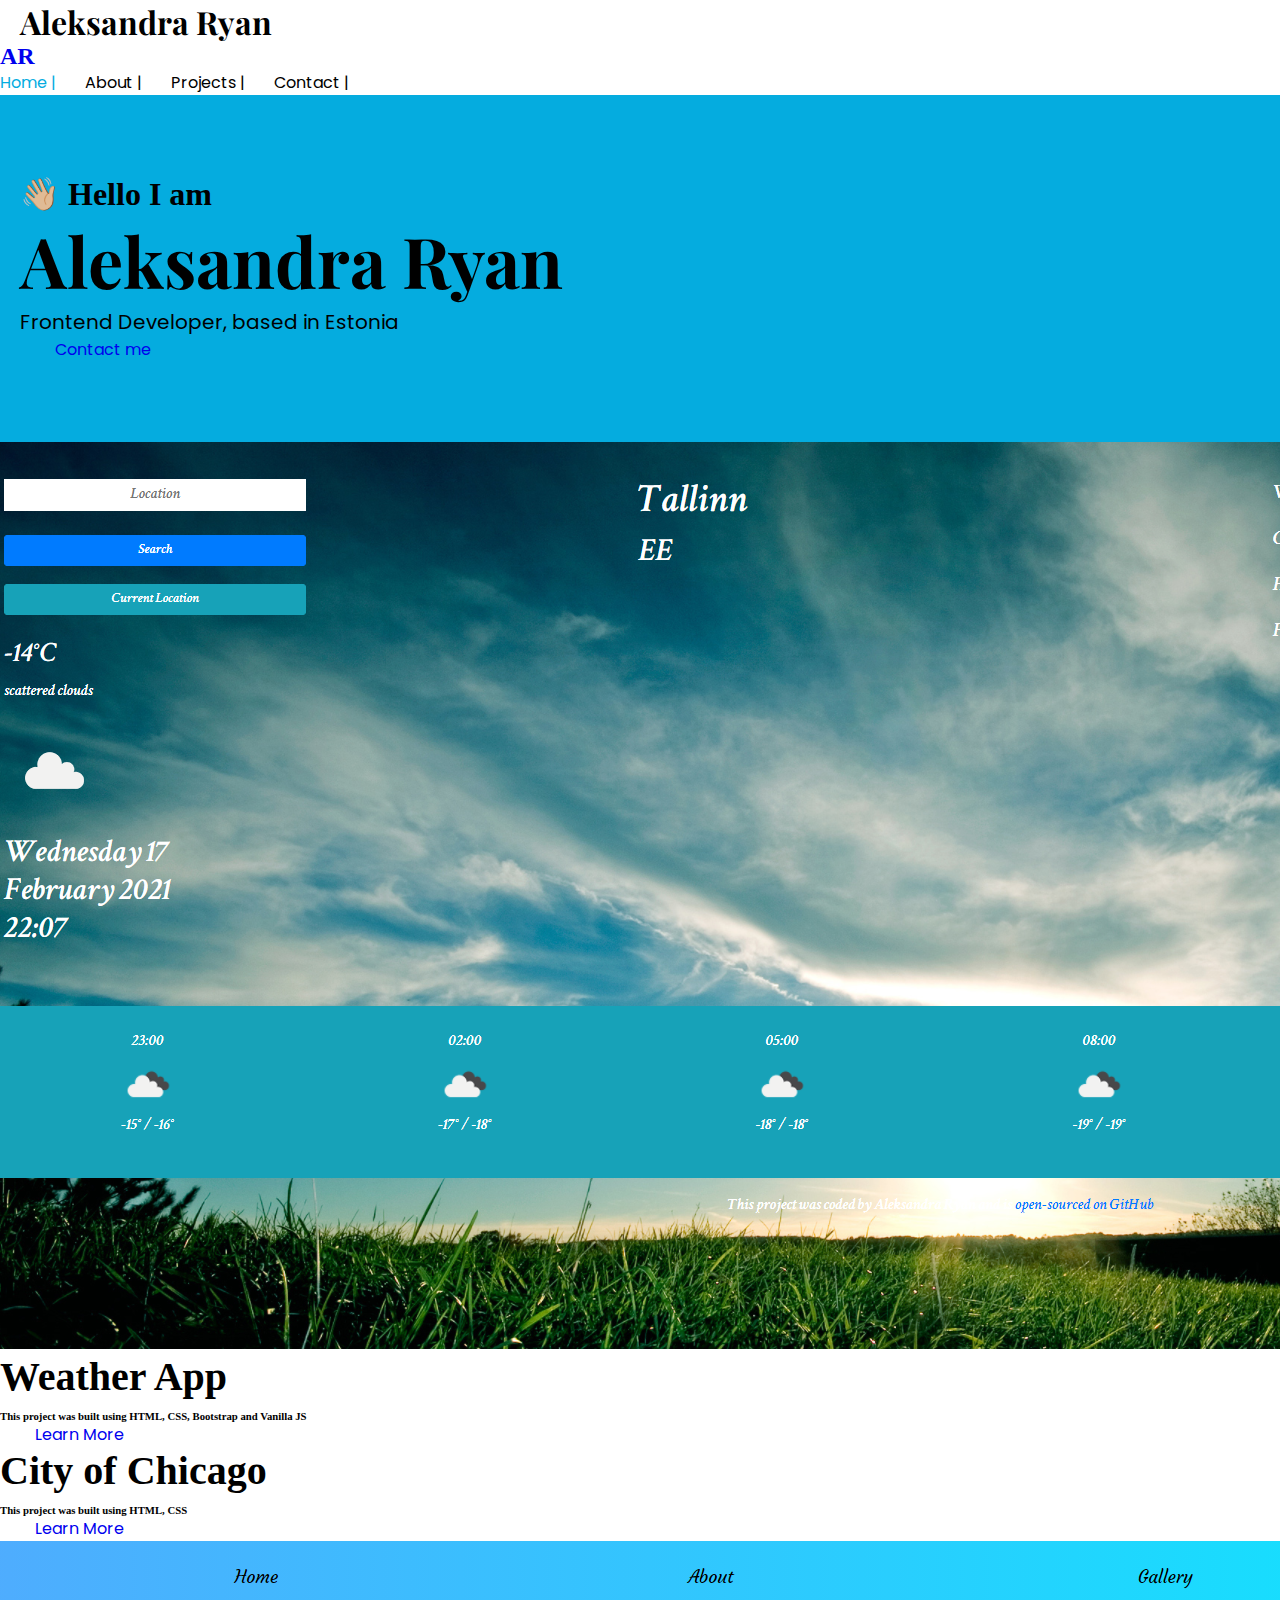
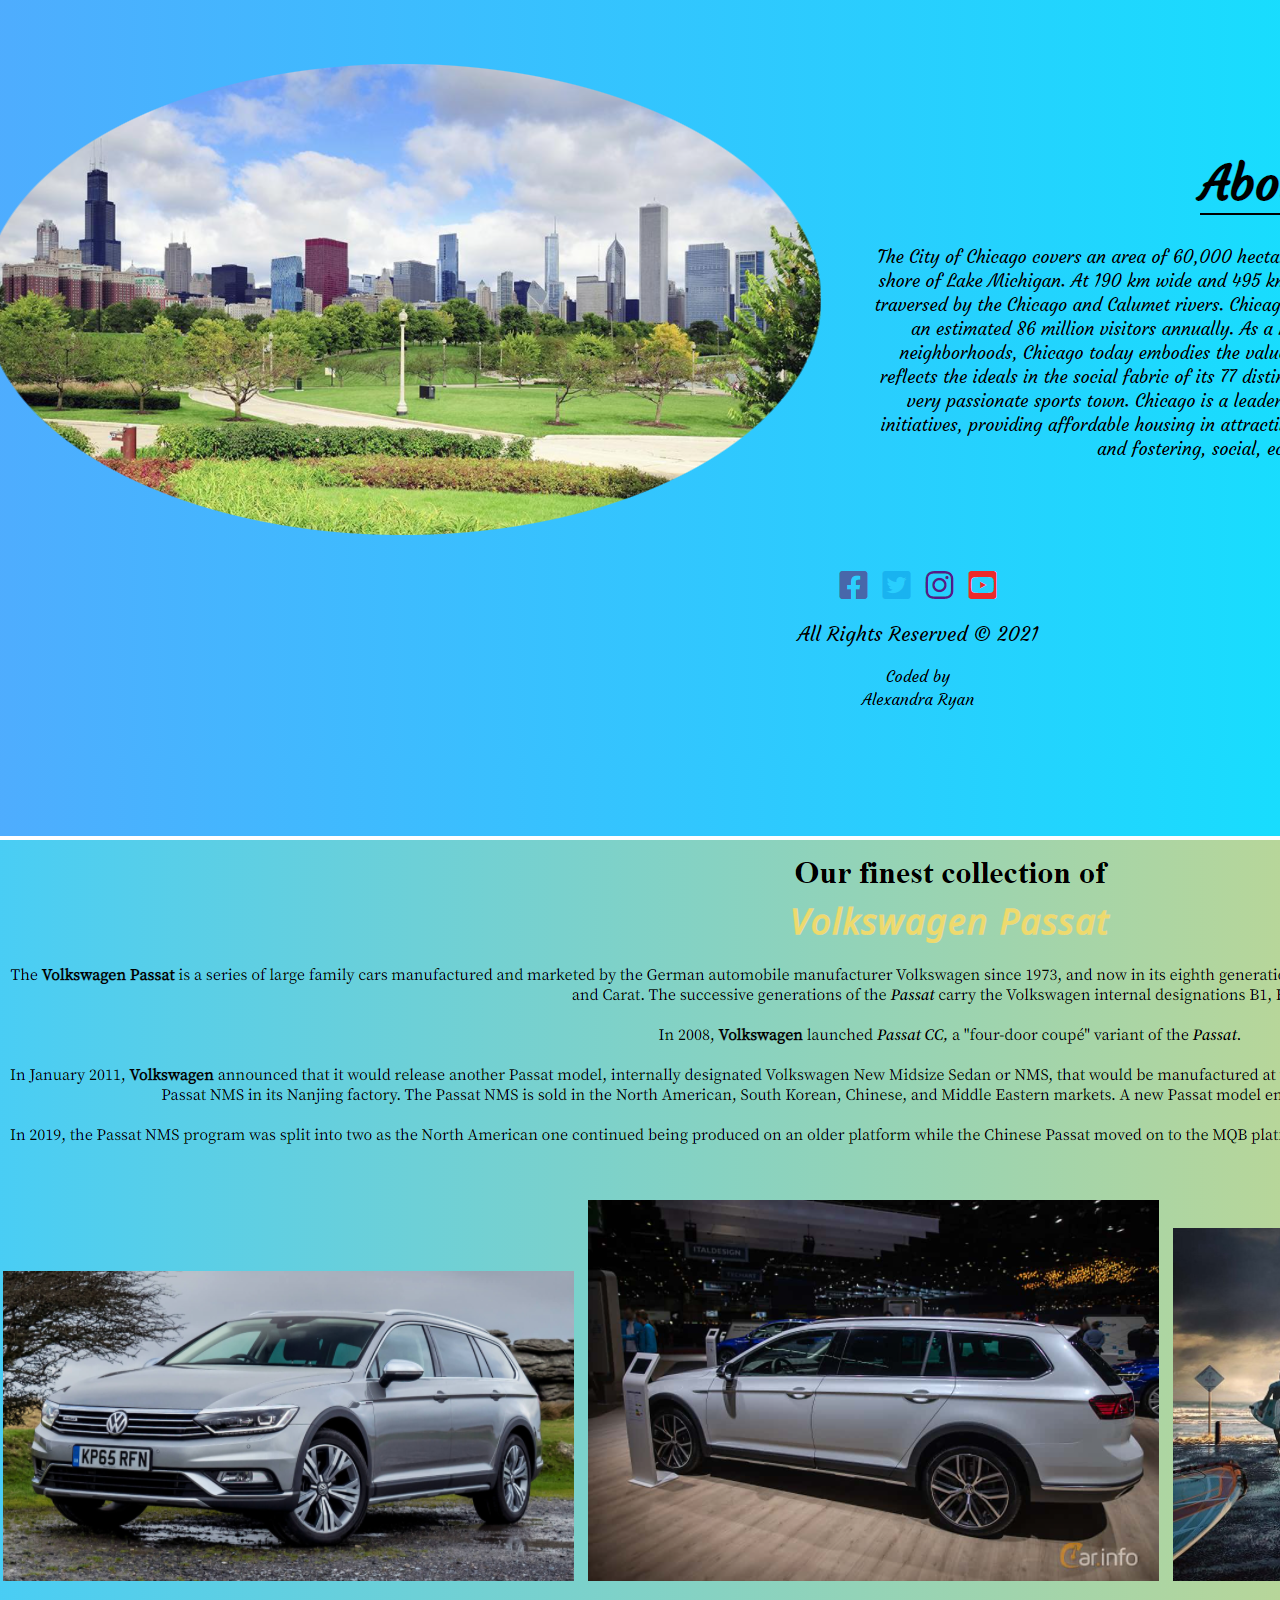
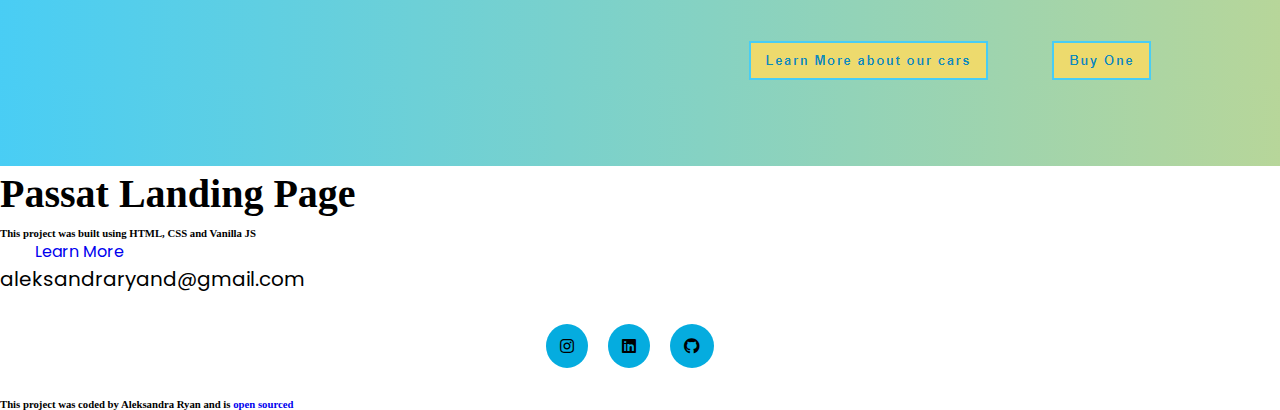
<file: index.html>
<!DOCTYPE html>
<html lang="en">
  <head>
    <meta charset="UTF-8" />
    <meta http-equiv="X-UA-Compatible" content="IE=edge" />
    <meta name="viewport" content="width=device-width, initial-scale=1.0" />
    <meta
      name="description"
      content="Aleksandra is trained frontend developer, based in Estonia, main focus is on HTML, CSS and Bootstrap projects"
    />
    <meta
      name="keywords"
      content="web development, coding, frontend developer, frontend development, junior developer"
    />
    <link
      href="https://cdn.jsdelivr.net/npm/bootstrap@5.0.0-beta2/dist/css/bootstrap.min.css"
      rel="stylesheet"
      integrity="sha384-BmbxuPwQa2lc/FVzBcNJ7UAyJxM6wuqIj61tLrc4wSX0szH/Ev+nYRRuWlolflfl"
      crossorigin="anonymous"
    />
    <link
      rel="stylesheet"
      href="https://cdnjs.cloudflare.com/ajax/libs/font-awesome/5.15.3/css/all.min.css"
    />

    <link rel="preconnect" href="https://fonts.gstatic.com" />
    <link
      href="https://fonts.googleapis.com/css2?family=Playfair+Display:wght@700&family=Poppins&display=swap"
      rel="stylesheet"
    />
    <script
      src="https://cdn.jsdelivr.net/npm/bootstrap@5.0.0-beta2/dist/js/bootstrap.bundle.min.js"
      integrity="sha384-b5kHyXgcpbZJO/tY9Ul7kGkf1S0CWuKcCD38l8YkeH8z8QjE0GmW1gYU5S9FOnJ0"
      crossorigin="anonymous"
    ></script>
    <link rel="stylesheet" href="/css/style.css" />
    <title>Frontend Developer | Aleksandra Ryan</title>
  </head>
  <body>
    <!-- Navigation -->
    <div class="container-fluid gx-0">
      <nav class="d-flex justify-content-between align-items-center py-4">
        <a href="/">
          <h1 class="logo d-none d-lg-block" title="Homepage">
            Aleksandra Ryan
          </h1>
          <h2 class="logo d-block d-lg-none text-dark">AR</h2>
        </a>
        <ul>
          <li class="active"><a href="/" title="Homepage">Home |</a></li>
          <li>
            <a href="/about.html" title="About Aleksandra Ryan">About |</a>
          </li>
          <li>
            <a href="/work.html" title="Aleksandra Ryan's Work">Projects |</a>
          </li>
          <li>
            <a href="/contact.html" title="Contact Aleksandra Ryan"
              >Contact |</a
            >
          </li>
        </ul>
      </nav>
    </div>
    <!-- Hero  -->
    <div class="hero container-fluid text-center">
      <h3>👋🏼 Hello I am</h3>
      <h1>Aleksandra Ryan</h1>
      <p>Frontend Developer, based in Estonia</p>
      <a
        href="/contact.html"
        target="_blank"
        class="btn btn-outline-dark contact-button"
        title="Contact me"
        >Contact me</a
      >
    </div>

    <!-- Content -->
    <div class="container-fluid content-container py-5 bg-dark">
      <div class="row d-flex justify-content-center align-items-center">
        <!-- Row 1 -->
        <div class="col-md-6">
          <a href="/work.html">
            <img
              src="/images/Weather-app.png"
              alt="Weather App preview"
              class="img-fluid mb-5"
            />
          </a>
        </div>
        <div class="col-md-6 text-center d-none d-md-block">
          <h2 class="text-white">Weather App</h2>
          <h6 class="text-muted">
            This project was built using HTML, CSS, Bootstrap and Vanilla JS
          </h6>
          <a
            href="/work.html"
            target="_blank"
            class="btn btn-outline-light content-button"
            >Learn More</a
          >
        </div>
        <!-- Row 2 -->
        <div class="col-md-6 text-center d-none d-md-block">
          <h2 class="text-white">City of Chicago</h2>
          <h6 class="text-muted">This project was built using HTML, CSS</h6>
          <a
            href="/work.html"
            target="_blank"
            class="btn btn-outline-light content-button"
            >Learn More</a
          >
        </div>
        <div class="col-md-6">
          <a href="/work.html">
            <img
              src="/images/city-of-chicago.png"
              class="img-fluid mb-5"
              alt="Chicago Website preview"
            />
          </a>
        </div>
        <!-- Row 3 -->
        <div class="col-md-6">
          <a href="/work.html">
            <img
              src="/images/passat-landing-page.png"
              class="img-fluid"
              alt="VW Passat preview"
            />
          </a>
        </div>
        <div class="col-md-6 text-center d-none d-md-block">
          <h2 class="text-white">Passat Landing Page</h2>
          <h6 class="text-muted">
            This project was built using HTML, CSS and Vanilla JS
          </h6>
          <a
            href="/work.html"
            target="_blank"
            class="btn btn-outline-light content-button"
            >Learn More</a
          >
        </div>
      </div>
    </div>

    <!-- Footer -->
    <div class="container-fluid text-center py-5">
      <footer>
        <p>
          <a
            href="mailto:aleksandraryand@gmail.com"
            title="Contact Aleksandra Ryan"
            >aleksandraryand@gmail.com</a
          >
        </p>
        <div class="social">
          <a
            href="https://www.instagram.com/aleksandra_ryan/"
            target="_blank"
            title="Instagram Profile"
          >
            <i class="fab fa-instagram"></i>
          </a>
          <a
            href="https://www.linkedin.com/in/aleksandra-ryan-31a5899a/"
            title="LinkedIn Profile"
            target="_blank"
          >
            <i class="fab fa-linkedin"></i>
          </a>
          <a
            href="https://github.com/AleksandraRyan"
            target="_blank"
            title="Github Profile"
          >
            <i class="fab fa-github"></i>
          </a>
        </div>
        <h6>
          This project was coded by Aleksandra Ryan and is
          <a
            href="https://github.com/AleksandraRyan/Personal-Portfolio"
            target="_blank"
            >open sourced</a
          >
        </h6>
      </footer>
    </div>
  </body>
</html>
</file>
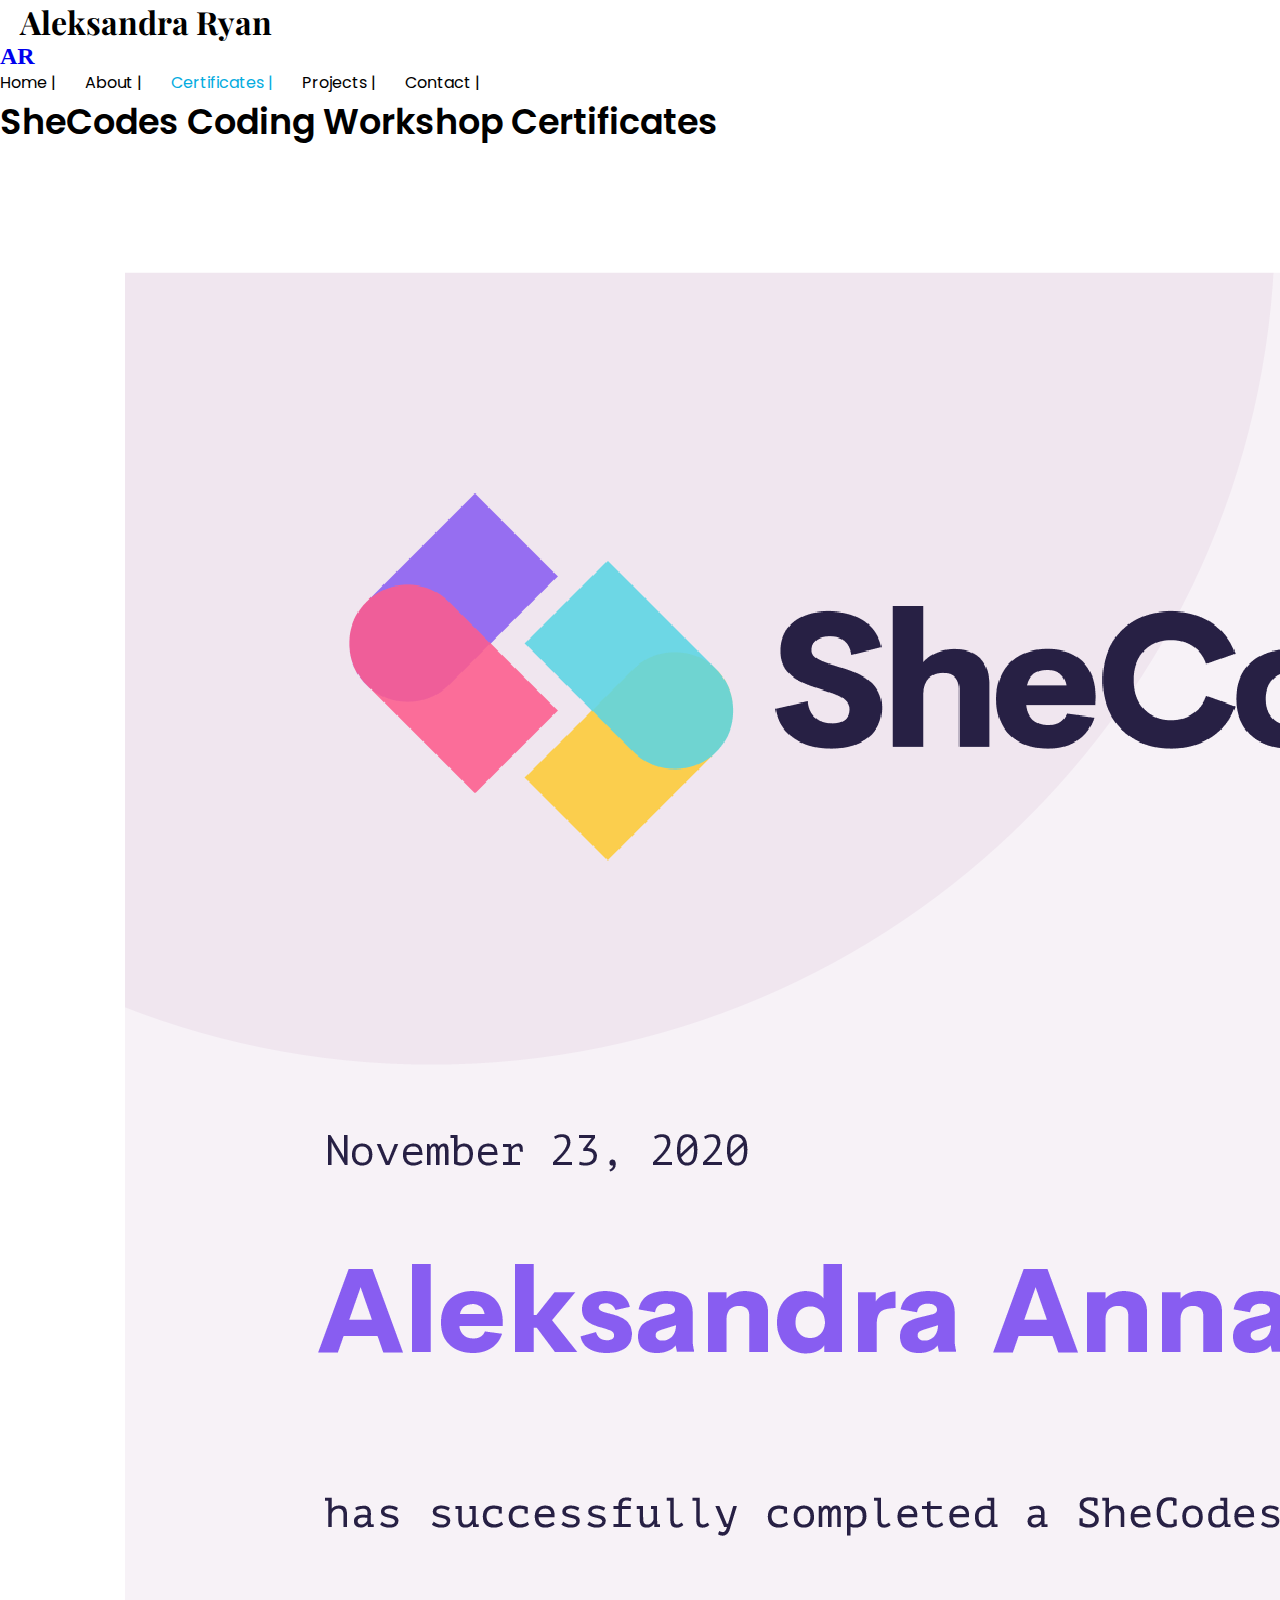
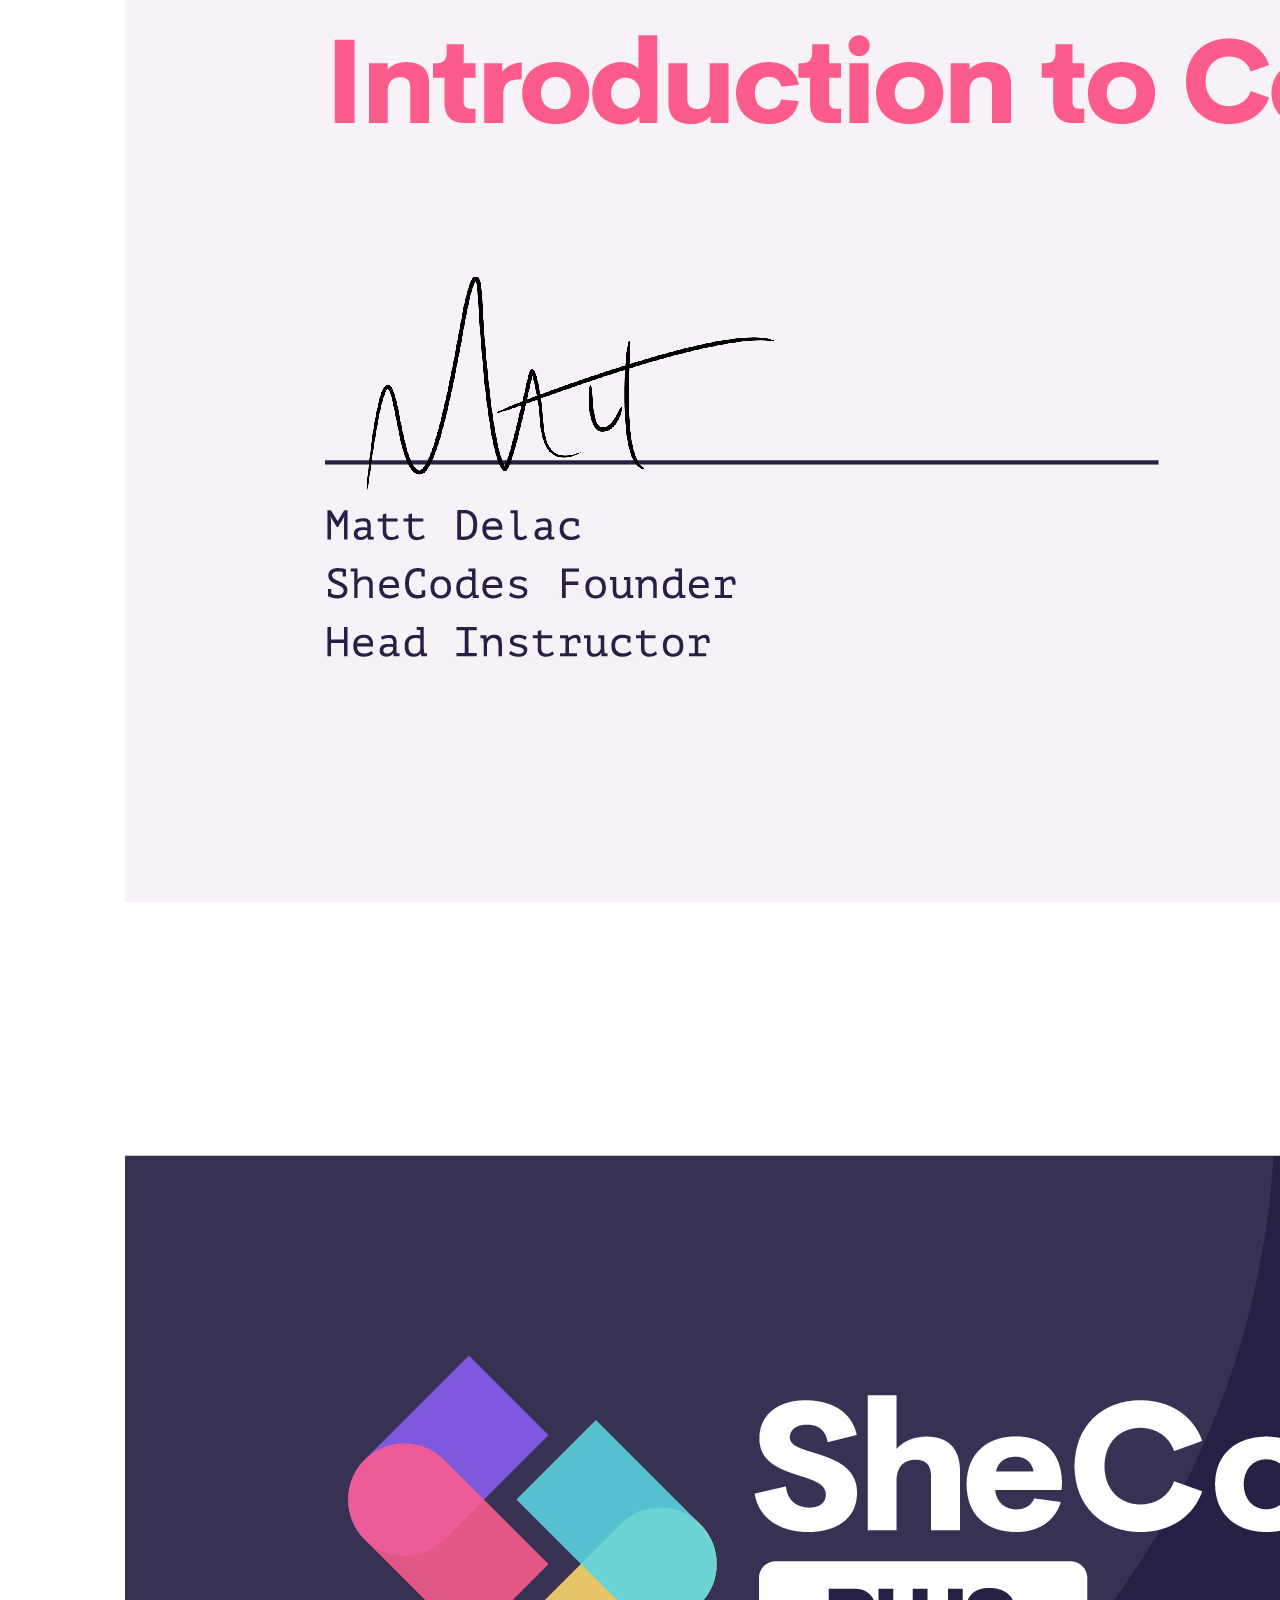
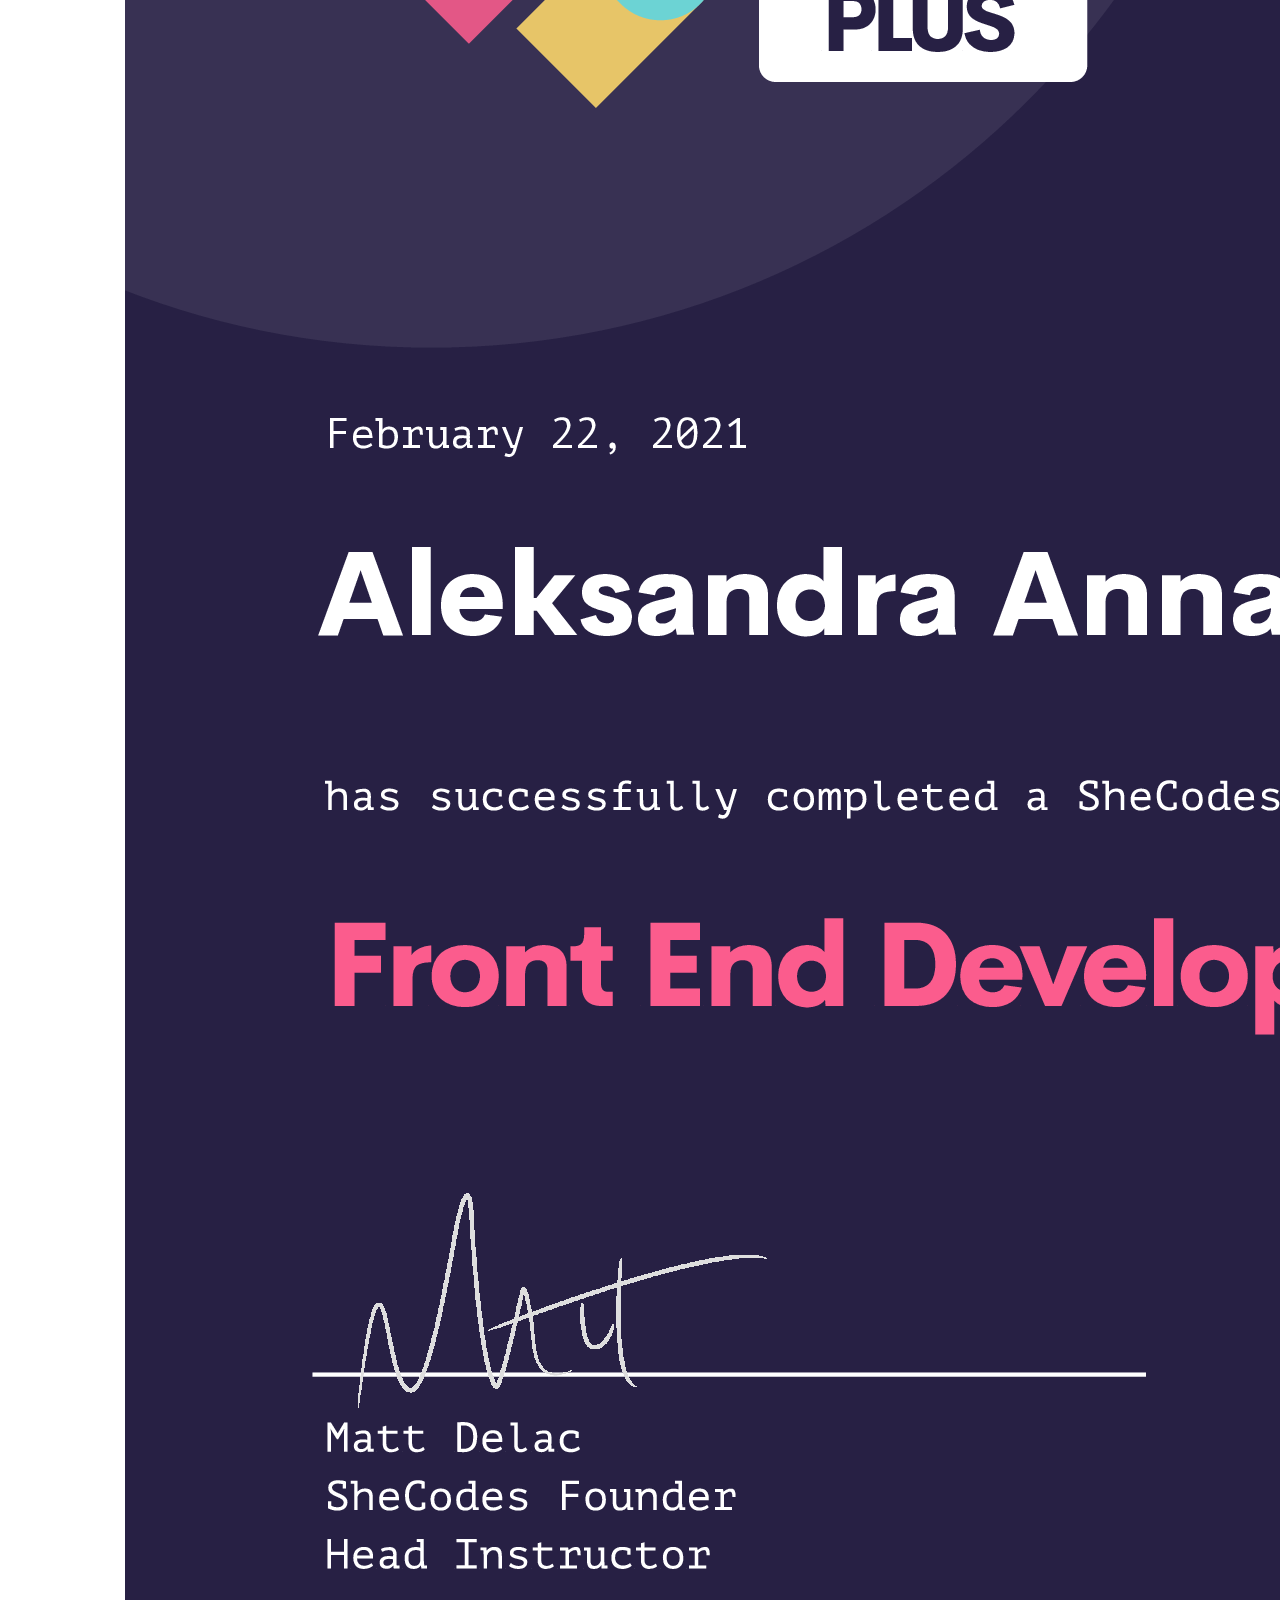
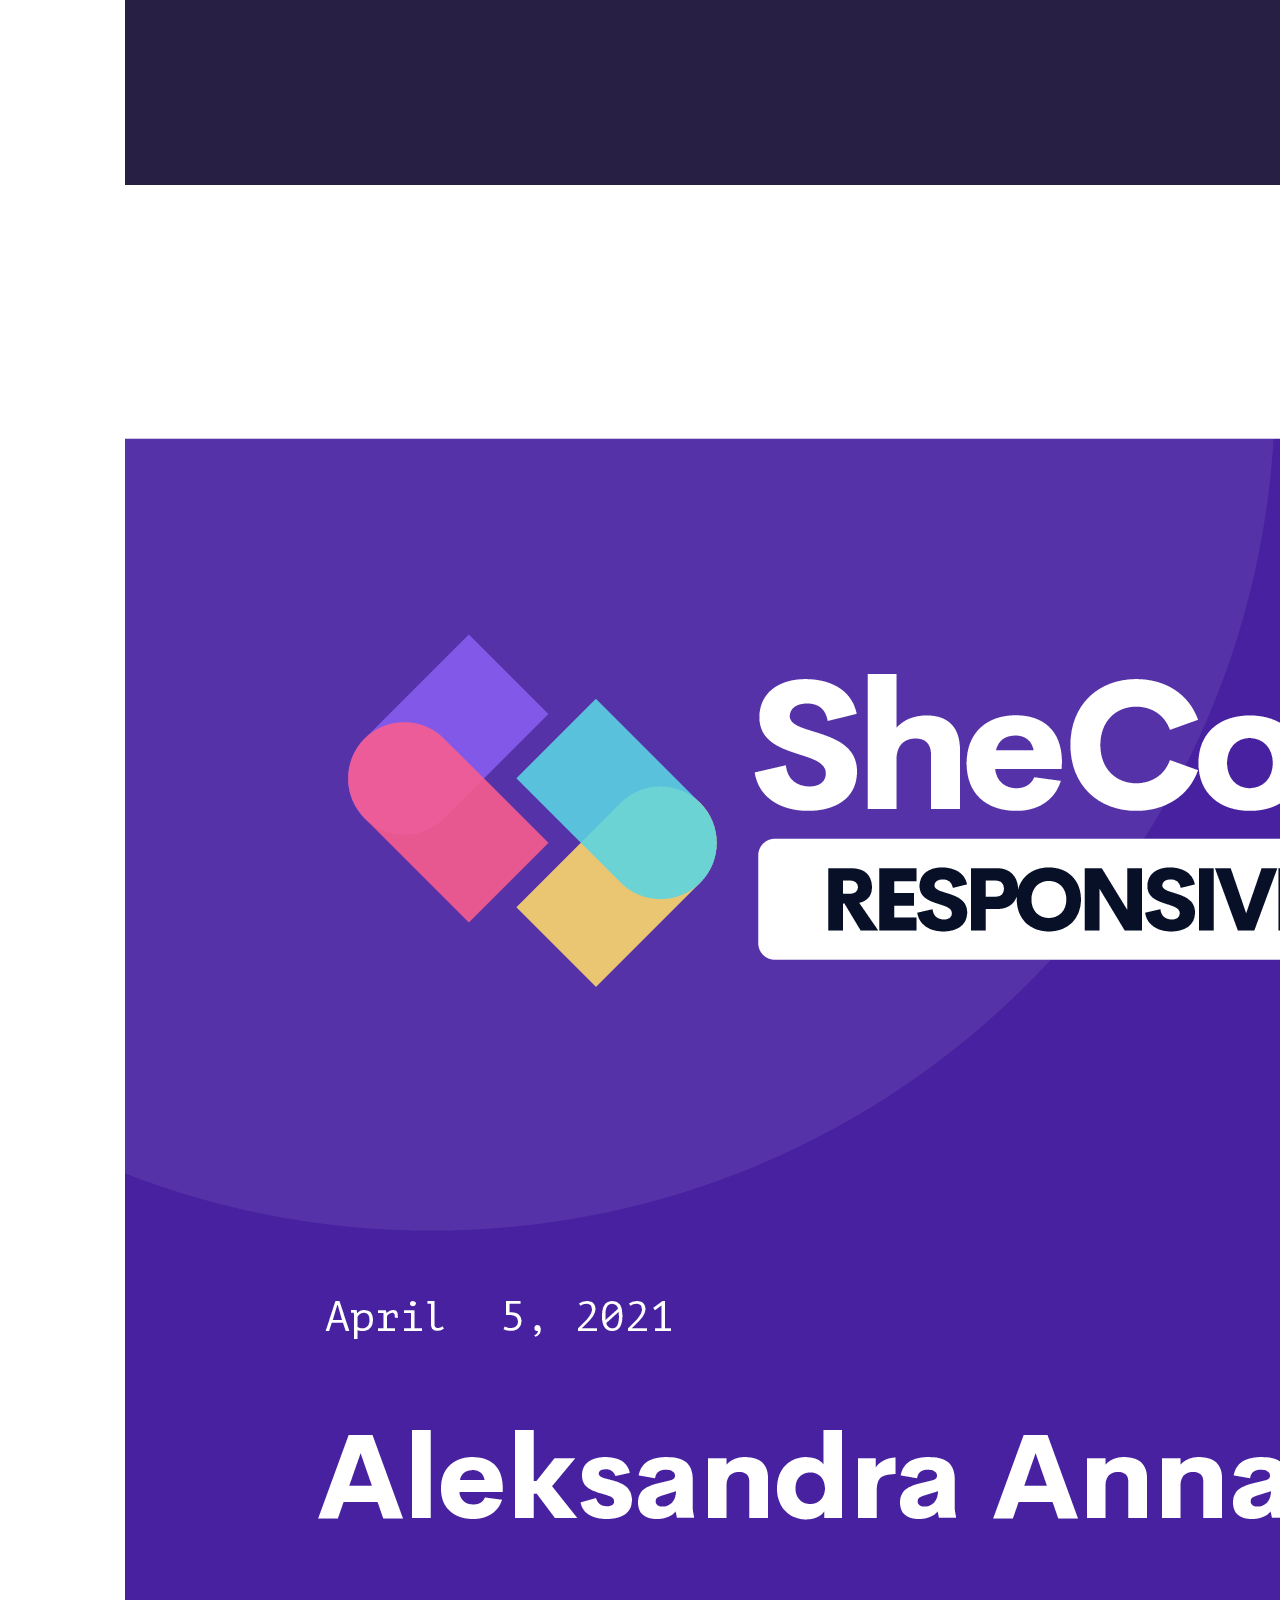
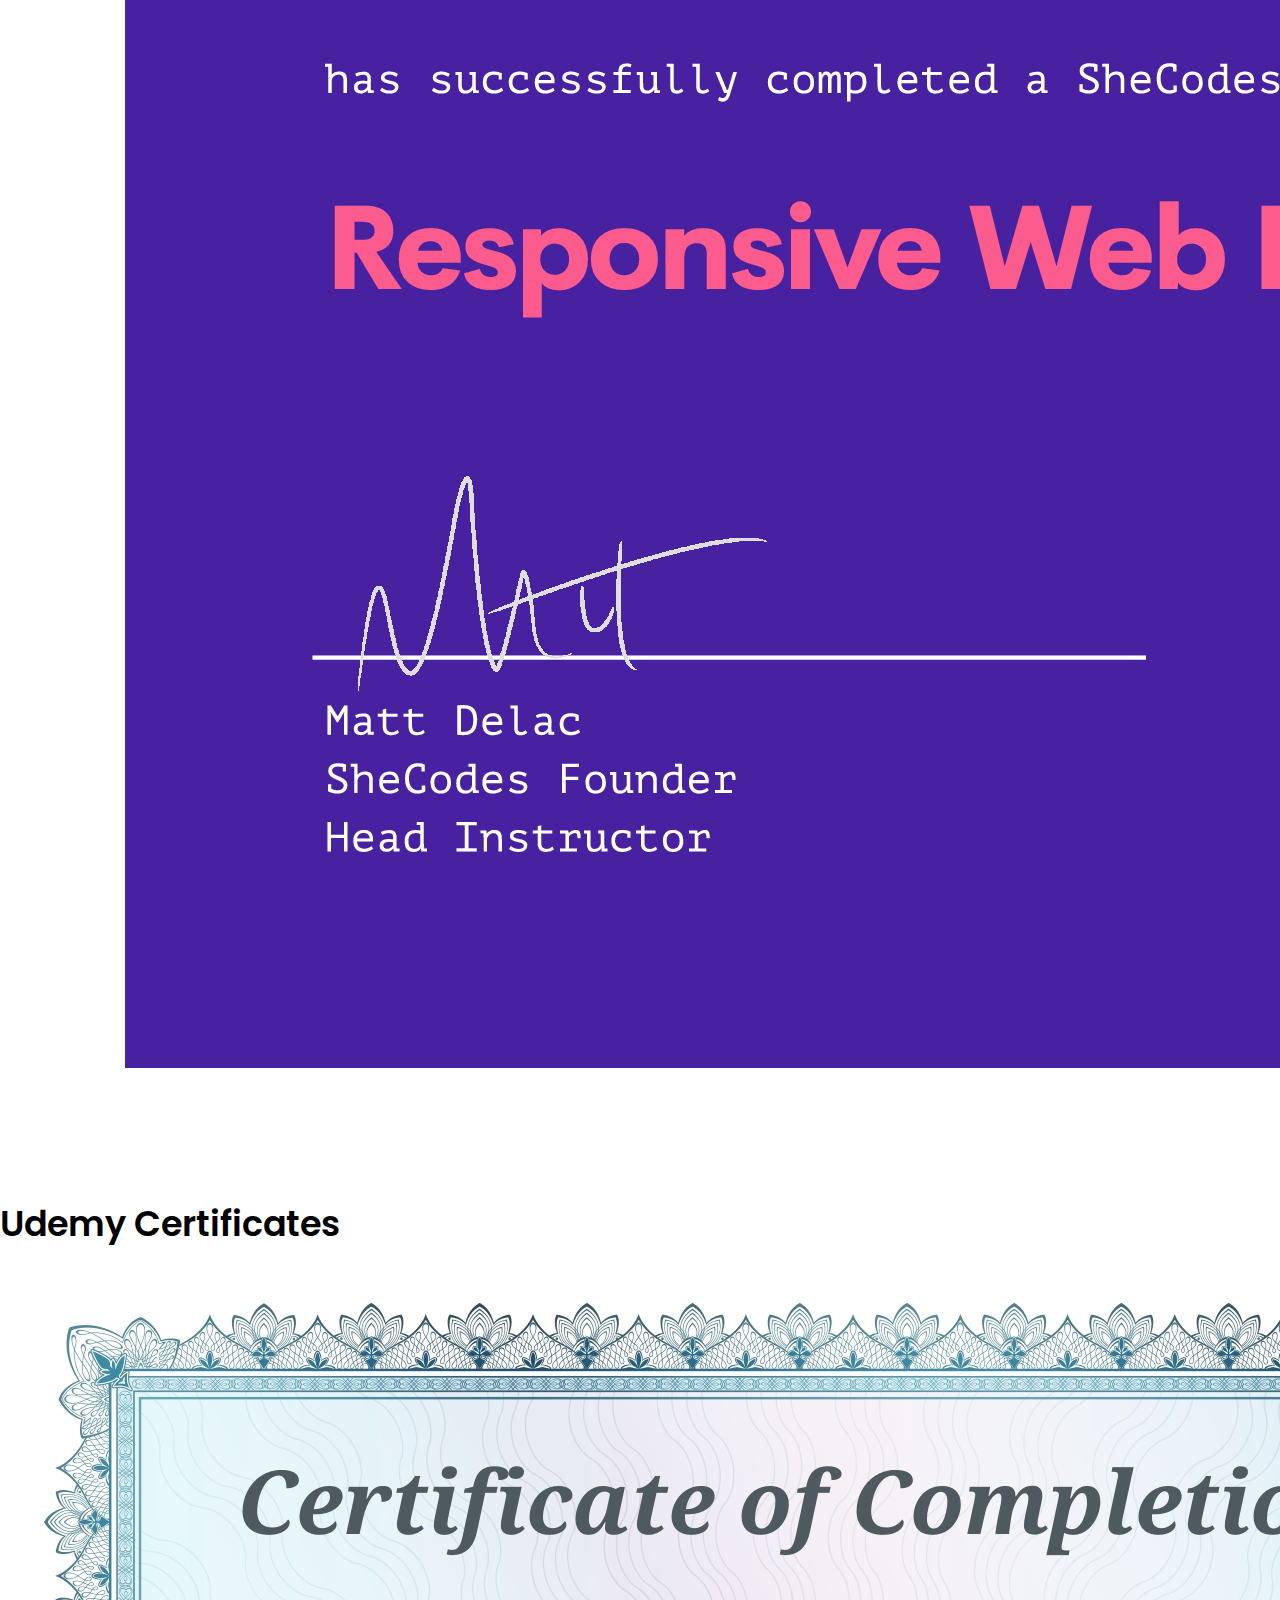
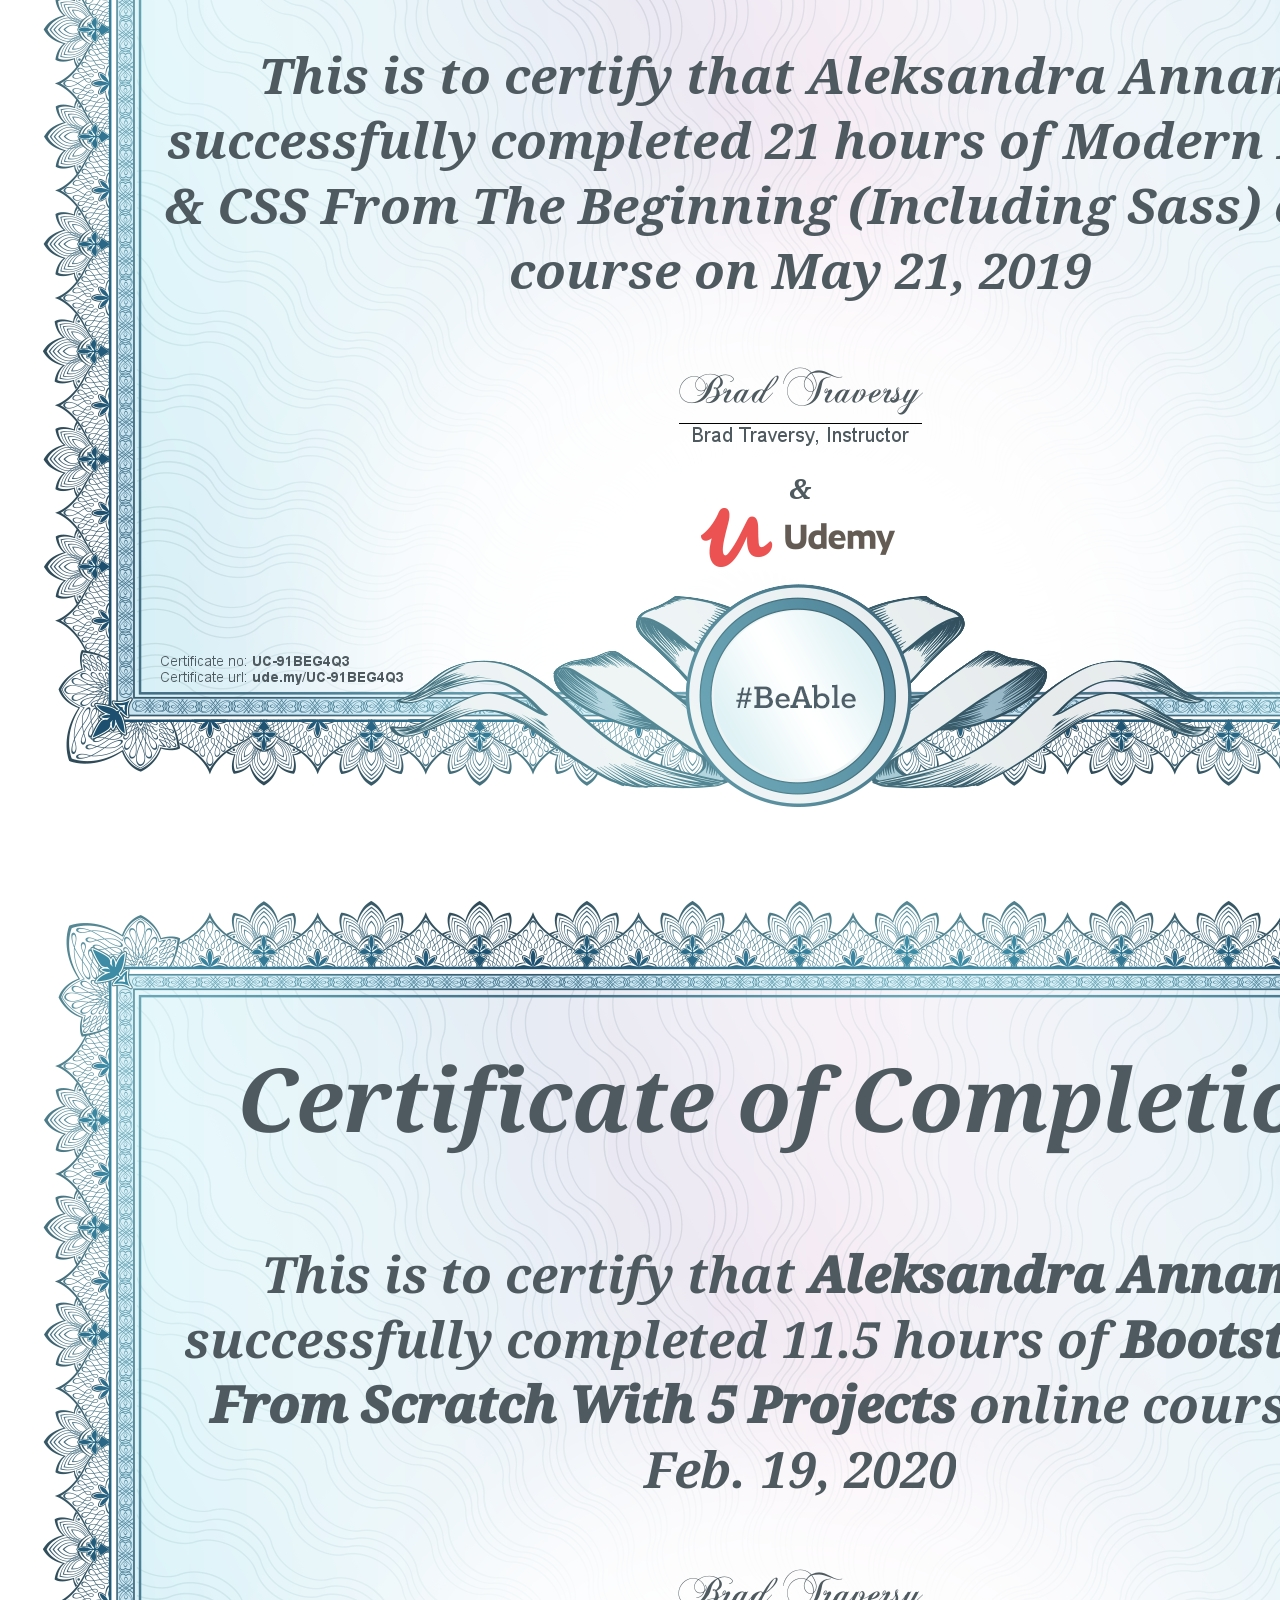
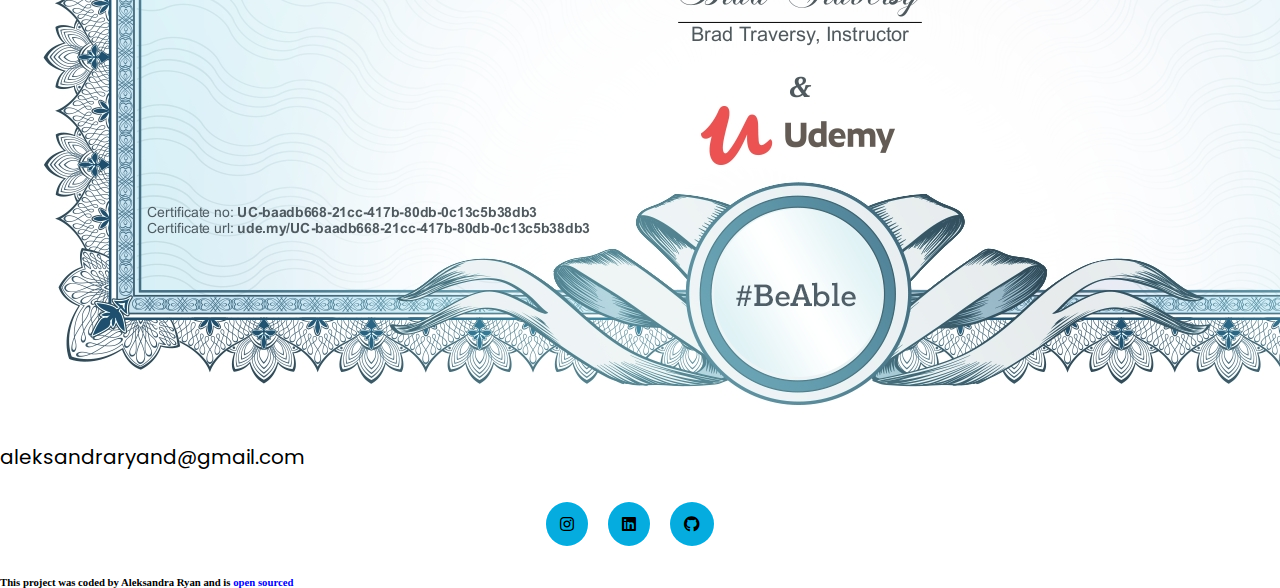
<file: certificates.html>
<!DOCTYPE html>
<html lang="en">
  <head>
    <meta charset="UTF-8" />
    <meta http-equiv="X-UA-Compatible" content="IE=edge" />
    <meta name="viewport" content="width=device-width, initial-scale=1.0" />
    <meta
      name="description"
      content="Aleksandra is trained frontend developer, based in Estonia, main focus is on HTML, CSS and Bootstrap projects"
    />
    <meta
      name="keywords"
      content="web development, coding, frontend developer, frontend development, junior developer"
    />
    <link
      href="https://cdn.jsdelivr.net/npm/bootstrap@5.0.0-beta2/dist/css/bootstrap.min.css"
      rel="stylesheet"
      integrity="sha384-BmbxuPwQa2lc/FVzBcNJ7UAyJxM6wuqIj61tLrc4wSX0szH/Ev+nYRRuWlolflfl"
      crossorigin="anonymous"
    />
    <link
      rel="stylesheet"
      href="https://cdnjs.cloudflare.com/ajax/libs/font-awesome/5.15.3/css/all.min.css"
    />

    <link rel="preconnect" href="https://fonts.gstatic.com" />
    <link
      href="https://fonts.googleapis.com/css2?family=Playfair+Display:wght@700&family=Poppins&display=swap"
      rel="stylesheet"
    />
    <script
      src="https://cdn.jsdelivr.net/npm/bootstrap@5.0.0-beta2/dist/js/bootstrap.bundle.min.js"
      integrity="sha384-b5kHyXgcpbZJO/tY9Ul7kGkf1S0CWuKcCD38l8YkeH8z8QjE0GmW1gYU5S9FOnJ0"
      crossorigin="anonymous"
    ></script>
    <link rel="stylesheet" href="/css/style.css" />
    <title>Frontend Developer | Aleksandra Ryan</title>
  </head>
  <body>
    <!-- Navigation -->
    <div class="container-fluid gx-0">
      <nav class="d-flex justify-content-between align-items-center py-4">
        <a href="/">
          <h1 class="logo d-none d-lg-block" title="Homepage">
            Aleksandra Ryan
          </h1>
          <h2 class="logo d-block d-lg-none text-dark">AR</h2>
        </a>
        <ul>
          <li><a href="/" title="Homepage">Home |</a></li>
          <li>
            <a href="/about.html" title="About Aleksandra Ryan">About |</a>
          </li>
          <li class="active">
            <a href="/certificates.html" title="Certificates">Certificates |</a>
          </li>
          <li>
            <a href="/work.html" title="Aleksandra Ryan's Work">Projects |</a>
          </li>
          <li>
            <a href="/contact.html" title="Contact Aleksandra Ryan"
              >Contact |</a
            >
          </li>
        </ul>
      </nav>
    </div>

    <!-- Certificates -->
    <div class="container bg-info mt-5 p-4 certificates">
      <h2 class="text-center py-3">SheCodes Coding Workshop Certificates</h2>
      <div class="row">
        <div class="col-md-6 mb-3">
          <img
            src="/images/result.png"
            alt="Coding Certification"
            class="img-fluid"
          />
        </div>
        <div class="col-md-6 mb-3">
          <img
            src="/images/Frontend Development.png"
            alt="Frontend Development Certification"
            class="img-fluid"
          />
        </div>
        <div class="col-md-12 mb-3">
          <img
            src="/images/Development.png"
            alt="Responsive Design Certification"
            class="img-fluid"
          />
        </div>
      </div>
    </div>
    <!-- Part Two -->
    <div class="container bg-info mt-5 p-4 certificates">
      <h2 class="text-center py-3">Udemy Certificates</h2>
      <div class="row">
        <div class="col-md-6 mb-3">
          <img
            src="/images/HTML&CSS.jpg"
            alt="HTML & CSS Certification"
            class="img-fluid"
          />
        </div>
        <div class="col-md-6 mb-3">
          <img
            src="/images/bootstrap.jpg"
            alt="Bootstrap 4 Certification"
            class="img-fluid"
          />
        </div>
      </div>
    </div>
    <!-- Footer -->
    <div class="container-fluid text-center py-5">
      <footer>
        <p>
          <a
            href="mailto:aleksandraryand@gmail.com"
            title="Contact Aleksandra Ryan"
            >aleksandraryand@gmail.com</a
          >
        </p>
        <div class="social">
          <a
            href="https://www.instagram.com/aleksandra_ryan/"
            target="_blank"
            title="Instagram Profile"
          >
            <i class="fab fa-instagram"></i>
          </a>
          <a
            href="https://www.linkedin.com/in/aleksandra-ryan-31a5899a/"
            title="LinkedIn Profile"
            target="_blank"
          >
            <i class="fab fa-linkedin"></i>
          </a>
          <a
            href="https://github.com/AleksandraRyan"
            target="_blank"
            title="Github Profile"
          >
            <i class="fab fa-github"></i>
          </a>
        </div>
        <h6>
          This project was coded by Aleksandra Ryan and is
          <a
            href="https://github.com/AleksandraRyan/Personal-Portfolio"
            target="_blank"
            >open sourced</a
          >
        </h6>
      </footer>
    </div>
  </body>
</html>
</file>
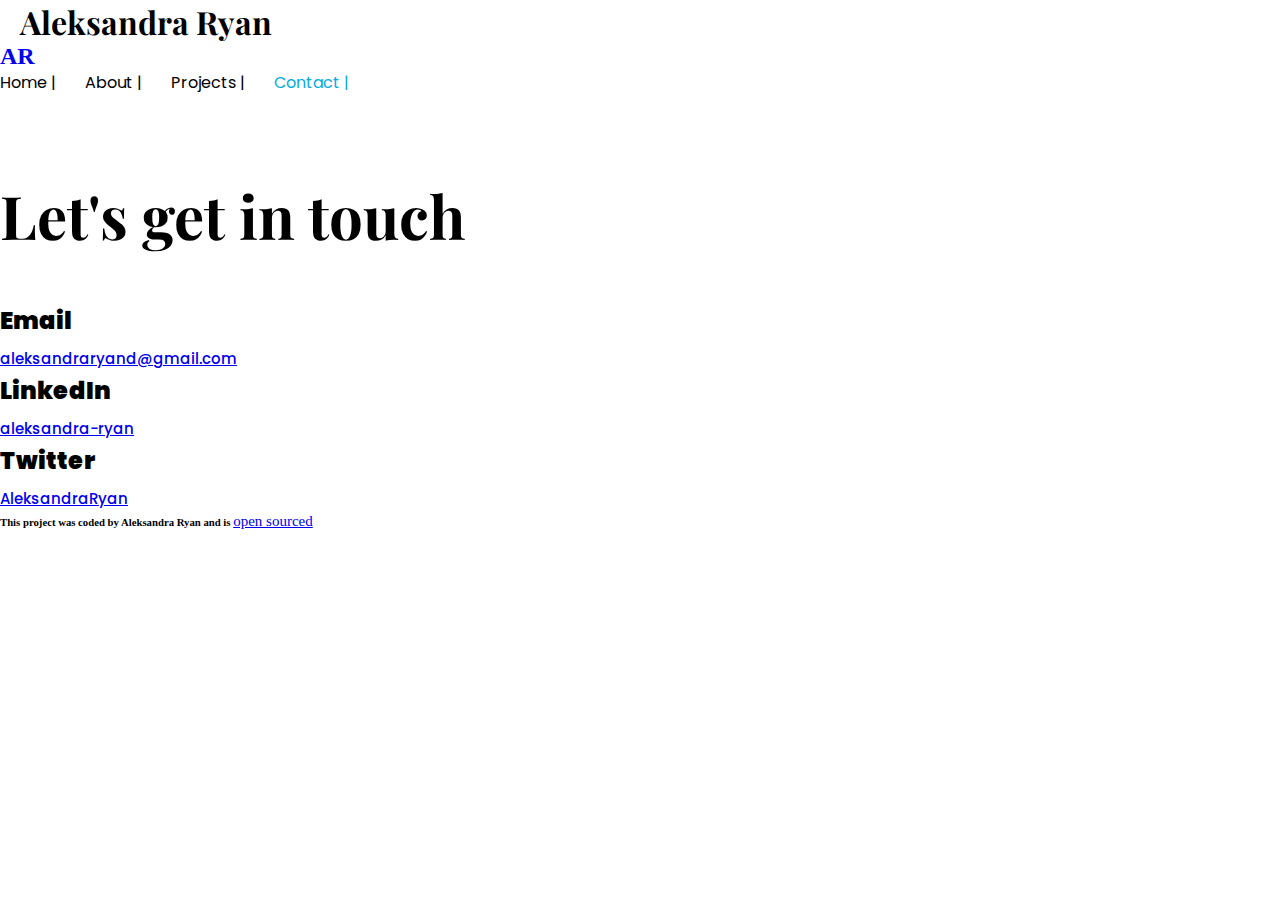
<file: contact.html>
<!DOCTYPE html>
<html lang="en">
  <head>
    <meta charset="UTF-8" />
    <meta http-equiv="X-UA-Compatible" content="IE=edge" />
    <meta name="viewport" content="width=device-width, initial-scale=1.0" />
    <meta
      name="description"
      content="Aleksandra is trained frontend developer, based in Estonia, main focus is on HTML, CSS and Bootstrap projects, for job inquiry contact Aleksandra Ryan"
    />
    <meta
      name="keywords"
      content="web development, coding, frontend developer, frontend development, junior developer"
    />
    <link
      href="https://cdn.jsdelivr.net/npm/bootstrap@5.0.0-beta2/dist/css/bootstrap.min.css"
      rel="stylesheet"
      integrity="sha384-BmbxuPwQa2lc/FVzBcNJ7UAyJxM6wuqIj61tLrc4wSX0szH/Ev+nYRRuWlolflfl"
      crossorigin="anonymous"
    />
    <link
      rel="stylesheet"
      href="https://cdnjs.cloudflare.com/ajax/libs/font-awesome/5.15.3/css/all.min.css"
    />

    <link rel="preconnect" href="https://fonts.gstatic.com" />
    <link
      href="https://fonts.googleapis.com/css2?family=Playfair+Display:wght@700&family=Poppins&display=swap"
      rel="stylesheet"
    />
    <script
      src="https://cdn.jsdelivr.net/npm/bootstrap@5.0.0-beta2/dist/js/bootstrap.bundle.min.js"
      integrity="sha384-b5kHyXgcpbZJO/tY9Ul7kGkf1S0CWuKcCD38l8YkeH8z8QjE0GmW1gYU5S9FOnJ0"
      crossorigin="anonymous"
    ></script>
    <link rel="stylesheet" href="/css/style.css" />
    <title>Contact | Aleksandra Ryan</title>
  </head>
  <body>
    <!-- Navigation -->
    <div class="container-fluid gx-0">
      <nav class="d-flex justify-content-between align-items-center py-4">
        <a href="/">
          <h1 class="logo d-none d-lg-block" title="Homepage">
            Aleksandra Ryan
          </h1>
          <h2 class="logo d-block d-lg-none text-dark">AR</h2>
        </a>
        <ul>
          <li><a href="/" title="Homepage">Home |</a></li>
          <li>
            <a href="/about.html" title="About Aleksandra Ryan">About |</a>
          </li>
          <li>
            <a href="/work.html" title="Aleksandra Ryan's Work">Projects |</a>
          </li>
          <li class="active">
            <a href="/contact.html" title="Contact Aleksandra Ryan"
              >Contact |</a
            >
          </li>
        </ul>
      </nav>
    </div>

    <!-- Contact Me -->
    <div class="container-fluid contact-me">
      <h1>Let's get in touch</h1>
      <h3>
        Email
        <p>
          <a
            href="mailto:aleksandraryand@gmail.com"
            target="_blank"
            title="Contact Aleksandra Ryan"
            >aleksandraryand@gmail.com</a
          >
        </p>
      </h3>

      <h3>
        LinkedIn
        <p>
          <a
            href="https://www.linkedin.com/in/aleksandra-ryan-31a5899a/"
            target="_blank"
            title="LinkiedIn Profile"
            >aleksandra-ryan</a
          >
        </p>
      </h3>

      <h3>
        Twitter
        <p>
          <a
            href="https://twitter.com/Aleksan20374732"
            target="_blank"
            title="Twitter Profile"
            >AleksandraRyan</a
          >
        </p>
      </h3>
      <h6 class="mt-5">
        This project was coded by Aleksandra Ryan and is
        <a
          href="https://github.com/AleksandraRyan/Personal-Portfolio"
          target="_blank"
          title="Github Profile"
          >open sourced</a
        >
      </h6>
    </div>
  </body>
</html>
</file>
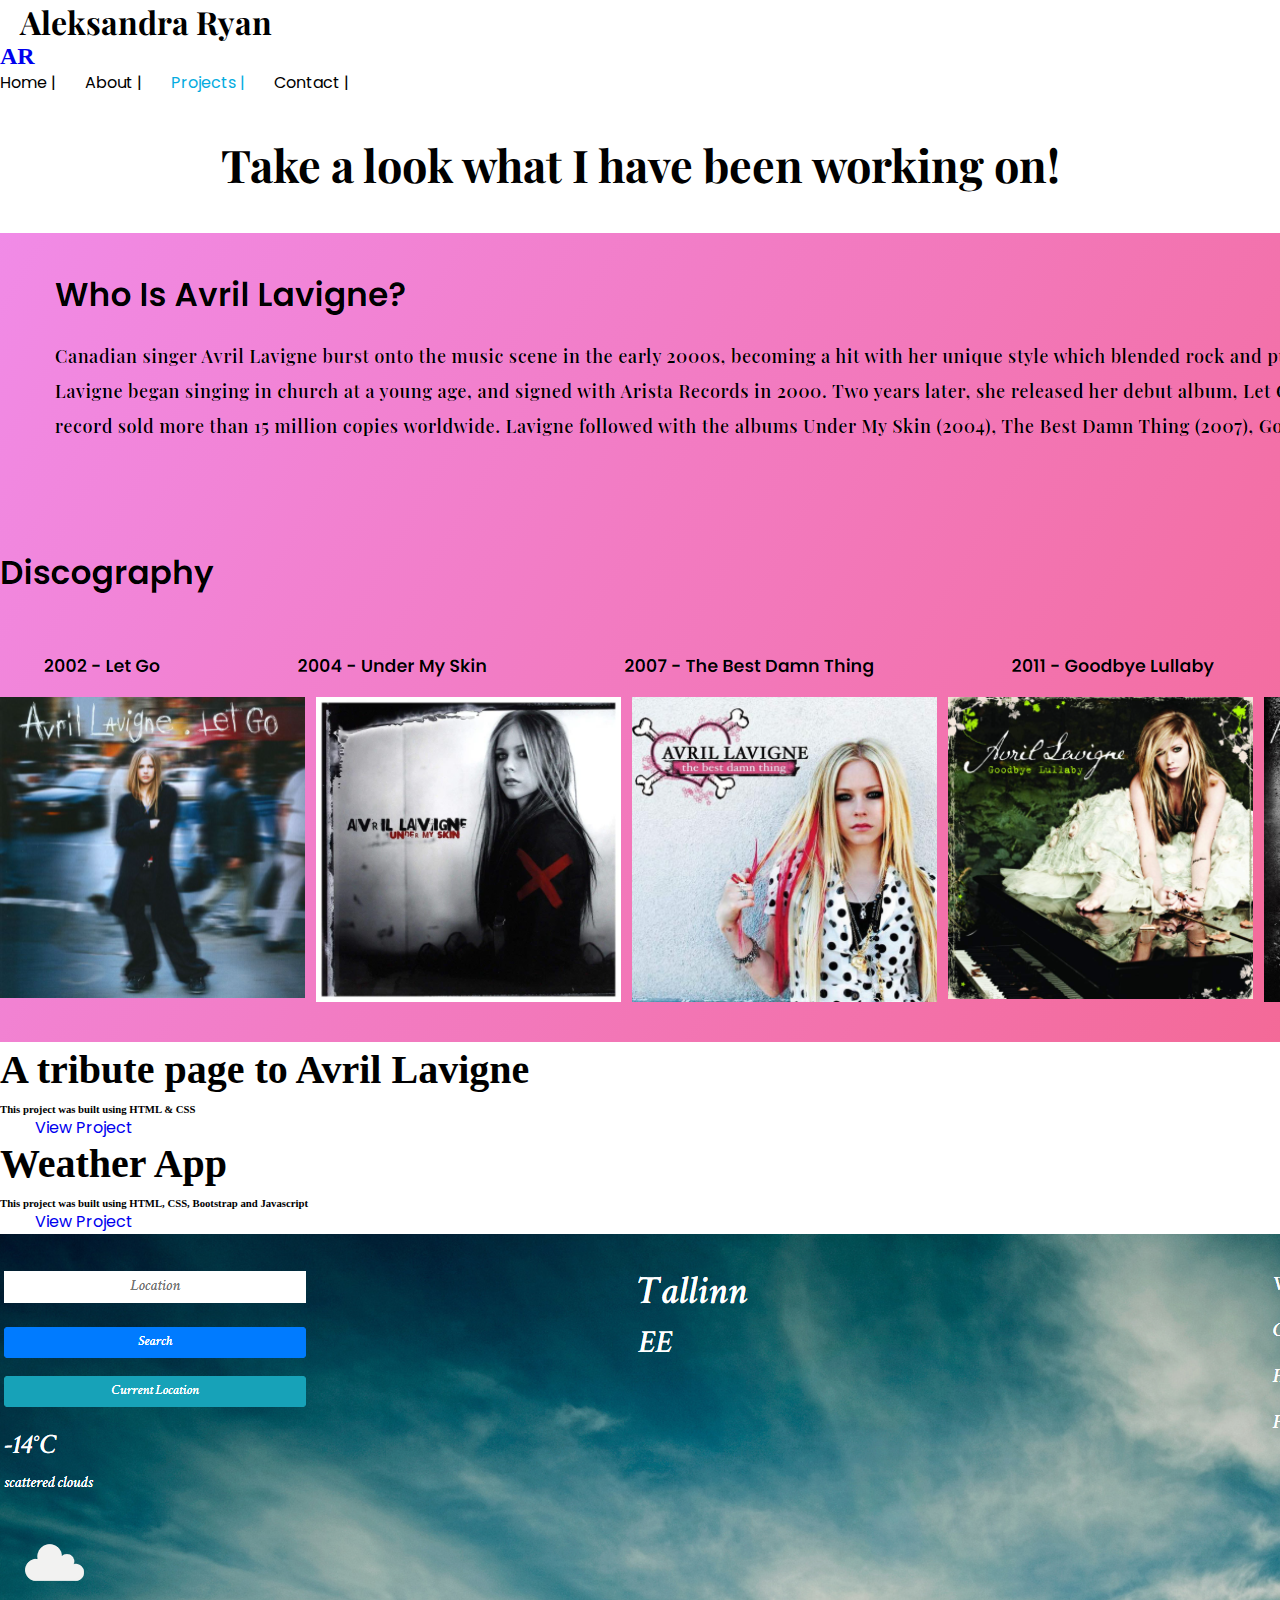
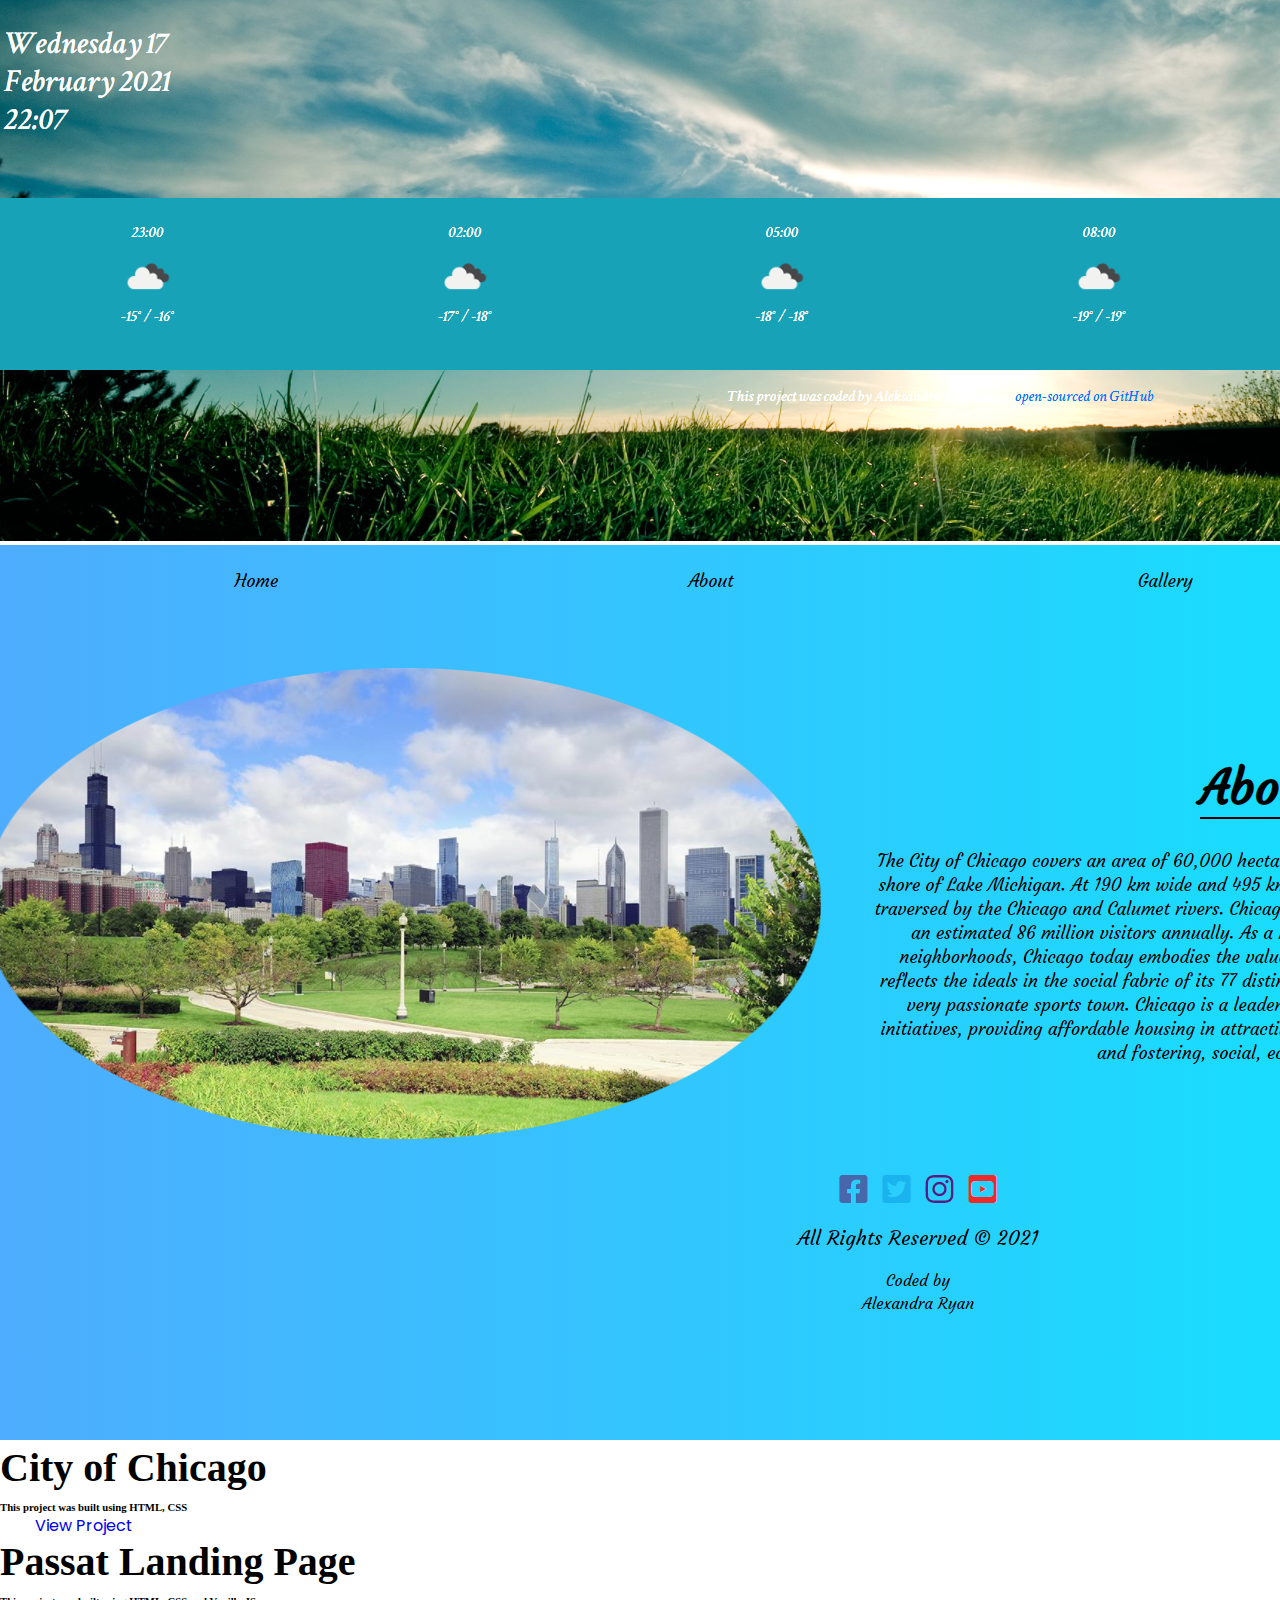
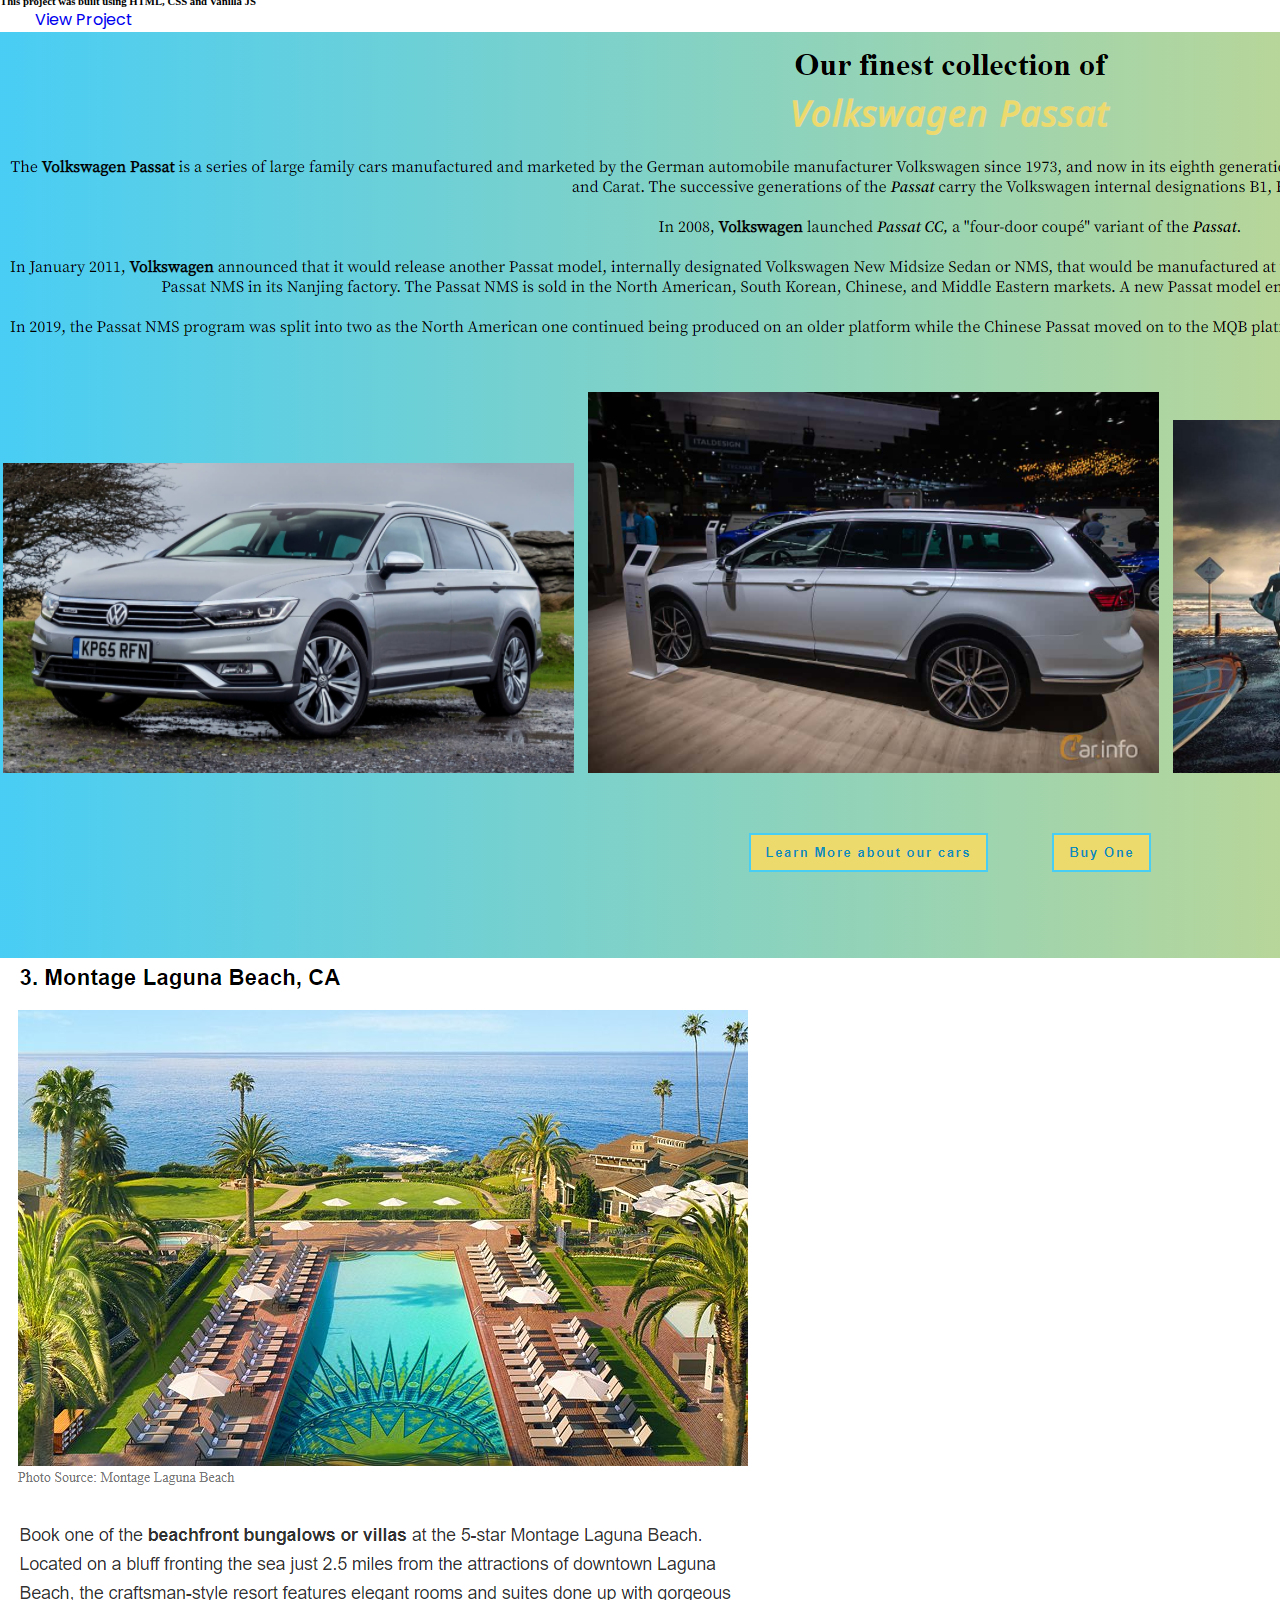
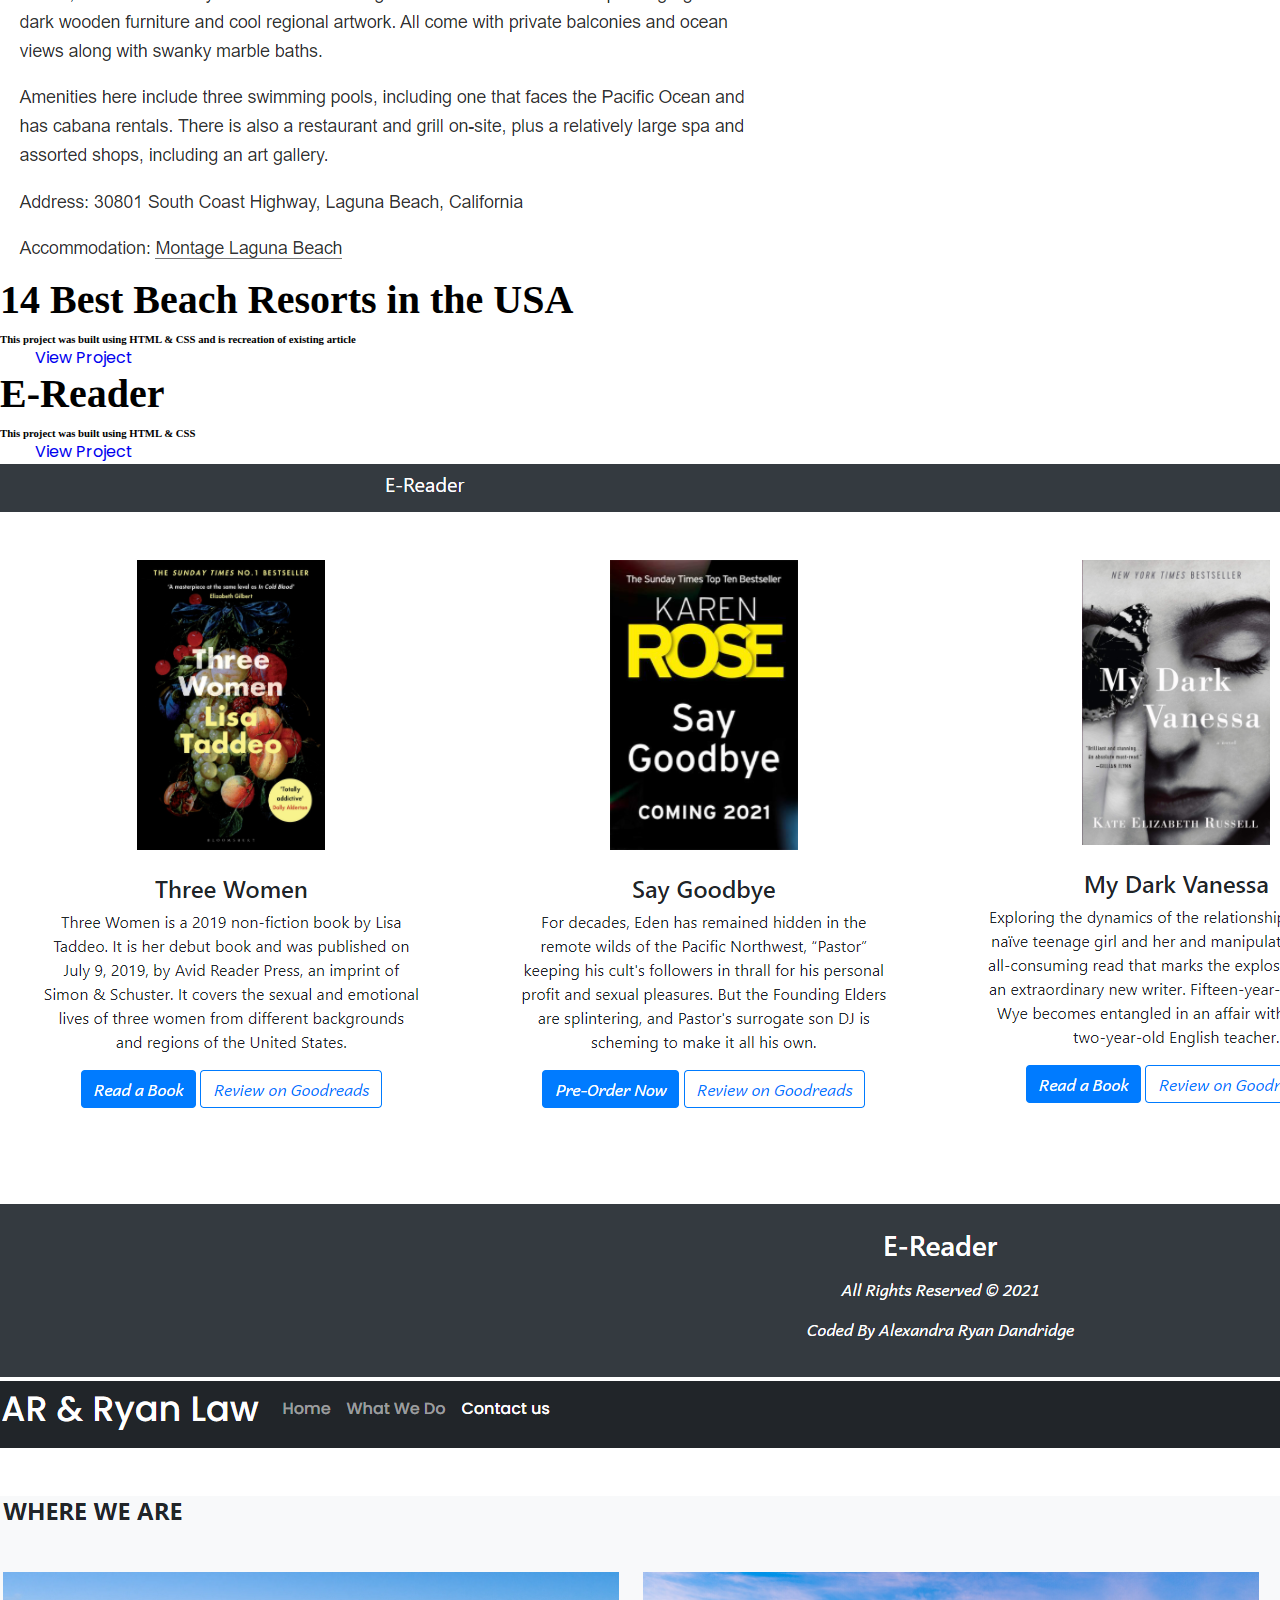
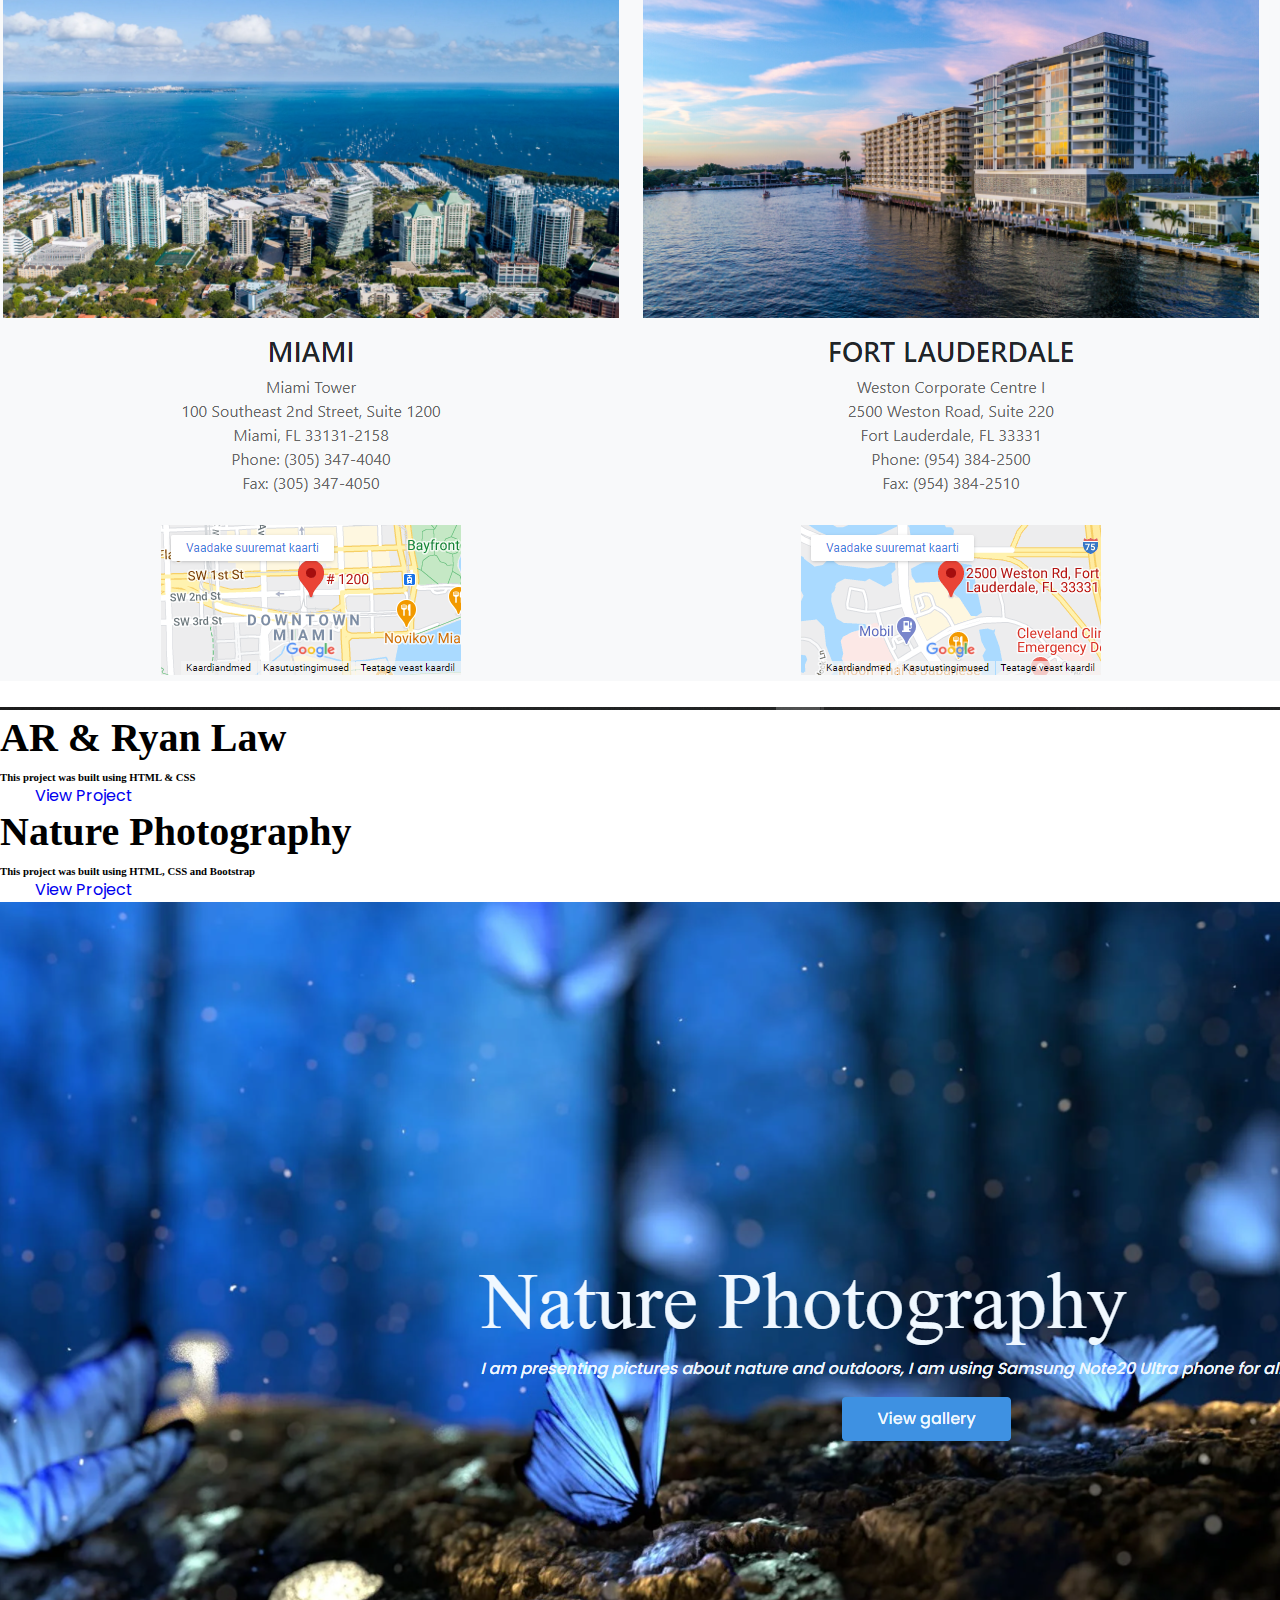
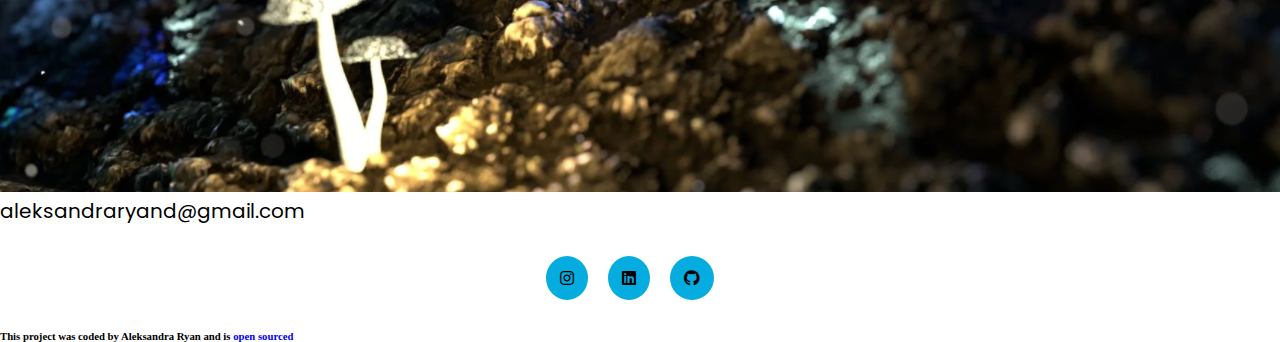
<file: work.html>
<!DOCTYPE html>
<html lang="en">
  <head>
    <meta charset="UTF-8" />
    <meta http-equiv="X-UA-Compatible" content="IE=edge" />
    <meta name="viewport" content="width=device-width, initial-scale=1.0" />
    <meta
      name="description"
      content="Aleksandra is trained frontend developer, based in Estonia, main focus is on HTML, CSS and Bootstrap projects"
    />
    <meta
      name="keywords"
      content="web development, coding, frontend developer, frontend development, junior developer"
    />
    <link
      href="https://cdn.jsdelivr.net/npm/bootstrap@5.0.0-beta2/dist/css/bootstrap.min.css"
      rel="stylesheet"
      integrity="sha384-BmbxuPwQa2lc/FVzBcNJ7UAyJxM6wuqIj61tLrc4wSX0szH/Ev+nYRRuWlolflfl"
      crossorigin="anonymous"
    />
    <link
      rel="stylesheet"
      href="https://cdnjs.cloudflare.com/ajax/libs/font-awesome/5.15.3/css/all.min.css"
    />

    <link rel="preconnect" href="https://fonts.gstatic.com" />
    <link
      href="https://fonts.googleapis.com/css2?family=Playfair+Display:wght@700&family=Poppins&display=swap"
      rel="stylesheet"
    />
    <script
      src="https://cdn.jsdelivr.net/npm/bootstrap@5.0.0-beta2/dist/js/bootstrap.bundle.min.js"
      integrity="sha384-b5kHyXgcpbZJO/tY9Ul7kGkf1S0CWuKcCD38l8YkeH8z8QjE0GmW1gYU5S9FOnJ0"
      crossorigin="anonymous"
    ></script>
    <link rel="stylesheet" href="/css/style.css" />
    <title>Projects | Aleksandra Ryan</title>
  </head>
  <body>
    <!-- Navigation -->
    <div class="container-fluid gx-0">
      <nav class="d-flex justify-content-between align-items-center py-4">
        <a href="/">
          <h1 class="logo d-none d-lg-block" title="Homepage">
            Aleksandra Ryan
          </h1>
          <h2 class="logo d-block d-lg-none text-dark">AR</h2>
        </a>
        <ul>
          <li><a href="/" title="Homepage">Home |</a></li>
          <li>
            <a href="/about.html" title="About Aleksandra Ryan">About |</a>
          </li>
          <li class="active">
            <a href="/work.html" title=" Aleksandra Ryan's Work">Projects |</a>
          </li>
          <li>
            <a href="/contact.html" title="Contact Aleksandra Ryan"
              >Contact |</a
            >
          </li>
        </ul>
      </nav>
    </div>

    <h2 class="project-header">Take a look what I have been working on!</h2>

    <!-- Content -->
    <div class="container-fluid content-container py-5 bg-dark">
      <div class="row d-flex justify-content-center align-items-center">
        <!-- Row 1 -->
        <div class="col-md-6">
          <a href="https://avril-lavigne.netlify.app/" target="_blank">
            <img
              src="/images/Avril-Lavigne.PNG"
              alt="Avril Lavigne tribute page preview"
              class="img-fluid rounded-3 mb-5"
            />
          </a>
        </div>
        <div class="col-md-6 text-center d-none d-md-block">
          <h2 class="text-white">A tribute page to Avril Lavigne</h2>
          <h6 class="text-muted">This project was built using HTML & CSS</h6>
          <a
            href="https://avril-lavigne.netlify.app/"
            target="_blank"
            class="btn btn-outline-light content-button"
            >View Project</a
          >
        </div>

        <!-- Row 2 -->
        <div class="col-md-6 text-center d-none d-md-block">
          <h2 class="text-white">Weather App</h2>
          <h6 class="text-muted">
            This project was built using HTML, CSS, Bootstrap and Javascript
          </h6>
          <a
            href="https://zen-mclean-14fd14.netlify.app/"
            target="_blank"
            class="btn btn-outline-light content-button"
            >View Project</a
          >
        </div>
        <div class="col-md-6">
          <a href="https://zen-mclean-14fd14.netlify.app/" target="_blank">
            <img
              src="/images/Weather-app.png"
              class="img-fluid rounded-3 mb-5"
              alt="Weather App"
            />
          </a>
        </div>
        <!-- Row 3 -->
        <div class="col-md-6">
          <a
            href="https://gracious-kowalevski-746faa.netlify.app/"
            target="_blank"
          >
            <img
              src="/images/city-of-chicago.png"
              class="img-fluid rounded-3 mb-5"
              alt="Chicago Website"
            />
          </a>
        </div>
        <div class="col-md-6 text-center d-none d-md-block">
          <h2 class="text-white">City of Chicago</h2>
          <h6 class="text-muted">This project was built using HTML, CSS</h6>
          <a
            href="https://gracious-kowalevski-746faa.netlify.app/"
            target="_blank"
            class="btn btn-outline-light content-button"
            >View Project</a
          >
        </div>

        <!-- Row 4 -->

        <div class="col-md-6 text-center d-none d-md-block">
          <h2 class="text-white">Passat Landing Page</h2>
          <h6 class="text-muted">
            This project was built using HTML, CSS and Vanilla JS
          </h6>
          <a
            href="https://eager-benz-db75bf.netlify.app/"
            target="_blank"
            class="btn btn-outline-light content-button"
            >View Project</a
          >
        </div>
        <div class="col-md-6">
          <a href="https://eager-benz-db75bf.netlify.app/" target="_blank">
            <img
              src="/images/passat-landing-page.png"
              class="img-fluid rounded-3 mb-5"
              alt="VW Passat Landing Website"
            />
          </a>
        </div>
        <!-- Row 5 -->

        <div class="col-md-6">
          <a href="https://lucid-panini-88522e.netlify.app/" target="_blank">
            <img
              src="/images/Resorts.png"
              class="img-fluid rounded-3 mb-5"
              alt="Resorts in USA Website"
            />
          </a>
        </div>
        <div class="col-md-6 text-center d-none d-md-block">
          <h2 class="text-white">14 Best Beach Resorts in the USA</h2>
          <h6 class="text-muted">
            This project was built using HTML & CSS and is recreation of
            existing article
          </h6>
          <a
            href="https://lucid-panini-88522e.netlify.app/"
            target="_blank"
            class="btn btn-outline-light content-button"
            >View Project</a
          >
        </div>
        <!-- Row 6 -->

        <div class="col-md-6 text-center d-none d-md-block">
          <h2 class="text-white">E-Reader</h2>
          <h6 class="text-muted">This project was built using HTML & CSS</h6>
          <a
            href="https://eager-perlman-3a96b1.netlify.app/index.html"
            target="_blank"
            class="btn btn-outline-light content-button"
            >View Project</a
          >
        </div>
        <div class="col-md-6">
          <a
            href="https://eager-perlman-3a96b1.netlify.app/index.html"
            target="_blank"
          >
            <img
              src="/images/e-reader.png"
              class="img-fluid rounded-3"
              alt="E-reader Website"
            />
          </a>
        </div>

        <!-- Row 7 -->
        <div class="col-md-6">
          <a href="https://law-website.netlify.app/" target="_blank">
            <img
              src="/images/Law.PNG"
              class="img-fluid rounded-3"
              alt="Law website"
            />
          </a>
        </div>
        <div class="col-md-6 text-center d-none d-md-block">
          <h2 class="text-white">AR & Ryan Law</h2>
          <h6 class="text-muted">This project was built using HTML & CSS</h6>
          <a
            href="https://law-website.netlify.app/"
            target="_blank"
            class="btn btn-outline-light content-button"
            >View Project</a
          >
        </div>

        <!-- Row 8 -->
        <div class="col-md-6 text-center d-none d-md-block">
          <h2 class="text-white">Nature Photography</h2>
          <h6 class="text-muted">
            This project was built using HTML, CSS and Bootstrap
          </h6>
          <a
            href="https://natureandphotography.netlify.app/"
            target="_blank"
            class="btn btn-outline-light content-button"
            >View Project</a
          >
        </div>
        <div class="col-md-6">
          <a href="https://natureandphotography.netlify.app/" target="_blank">
            <img
              src="/images/Nature.PNG"
              class="img-fluid rounded-3"
              alt="Photography website"
            />
          </a>
        </div>
      </div>
    </div>

    <!-- Footer -->
    <div class="container-fluid text-center py-5">
      <footer>
        <p>
          <a
            href="mailto:aleksandraryand@gmail.com"
            title="Contact Aleksandra Ryan"
            >aleksandraryand@gmail.com</a
          >
        </p>
        <div class="social">
          <a
            href="https://www.instagram.com/aleksandra_ryan/"
            target="_blank"
            title="Instagram Profile"
          >
            <i class="fab fa-instagram"></i>
          </a>
          <a
            href="https://www.linkedin.com/in/aleksandra-ryan-31a5899a/"
            title="LinkedIn Profile"
            target="_blank"
          >
            <i class="fab fa-linkedin"></i>
          </a>
          <a
            href="https://github.com/AleksandraRyan"
            target="_blank"
            title="Github Profile"
          >
            <i class="fab fa-github"></i>
          </a>
        </div>
        <h6>
          This project was coded by Aleksandra Ryan and is
          <a
            href="https://github.com/AleksandraRyan/Personal-Portfolio"
            target="_blank"
            >open sourced</a
          >
        </h6>
      </footer>
    </div>
  </body>
</html>
</file>
<file: css/style.css>
@import url('https://fonts.googleapis.com/css2?family=Poppins:ital,wght@0,700;1,500&display=swap');

* {
  margin: 0;
  padding: 0;
  box-sizing: border-box;
}

:root {
  --heading-ff: 'Playfair Display', serif;
  --heading-p: 'Poppins', sans-serif;
}

/* Home Page */

/* Navigation */

a {
  text-decoration: none;
}

nav h1 {
  font-family: var(--heading-ff);
  color: #000;
  margin-left: 20px;
}

nav ul li {
  display: inline;
  margin-right: 25px;
}

nav ul li a {
  text-decoration: none;
  color: #000;
  font-family: var(--heading-p);
  font-size: 16px;
  transition: all 100ms ease-in-out;
}

nav ul li a:hover {
  color: rgb(5, 172, 223);
  border-bottom: 2px solid rgb(5, 172, 223);
}

nav li.active a {
  color: rgb(5, 172, 223);
}

/* Hero */
.hero {
  background-color: rgb(5, 172, 223);
  padding: 80px 20px;
}

.hero h1 {
  font-size: 70px;
  font-family: var(--heading-ff);
}

.hero h3 {
  font-size: 2rem;
}

.hero p {
  font-size: 20px;
  font-family: var(--heading-p);
}

.contact-button {
  padding: 10px 35px;
  font-family: var(--heading-p);
  border-radius: 0;
  transition: all 600ms ease-in-out;
}

/* Content */
.content-container h2 {
  font-size: 2.5rem;
  padding-bottom: 10px;
}

.content-button {
  padding: 10px 35px;
  margin-top: 10px;
  font-family: var(--heading-p);
  transition: all 600ms ease-in-out;
}

/* Footer */
footer p a {
  font-family: var(--heading-p);
  font-size: 20px;
  color: #000;
}

footer p a:hover {
  border-bottom: 2px solid #000;
  color: #000;
}

footer .social {
  margin-top: 30px;
  display: flex;
  justify-content: center;
}

footer .social i {
  margin-right: 20px;
  border: 2px solid transparent;
  border-radius: 50%;
  padding: 12px;
  background-color: rgb(5, 172, 223);
  color: #000;
  transition: all 350ms ease-in-out;
}

footer .social i:hover {
  color: #fff;
}

footer h6 {
  margin-top: 30px;
}

/* About Page */
.about-me h1 {
  font-family: var(--heading-ff);
  font-size: 60px;
}

.about-me h3 {
  font-family: var(--heading-ff);
  font-size: 18px;
  font-weight: bold;
  margin: 20px 0;
}

.about-me p {
  font-family: var(--heading-p);
}

.about-me .about-me-button {
  background-color: rgb(5, 172, 223);
  color: #fff;
  padding: 10px 35px;
  border: none;
  font-family: var(--heading-p);
  transition: all 500ms ease-in-out;
}

.about-me .about-me-button:hover {
  background-color: transparent;
  color: #000;
  border: 2px solid #000;
}

.personal-img img {
  border-radius: 30px;
  margin-top: 50px;
}

.about-me {
  margin-top: 100px;
  padding: 20px;
}

/* Certification Page */
.certificates h2 {
  font-family: 'Poppins', sans-serif;
  font-weight: 600;
  font-size: 35px;
}

/* Projects Page */

.project-header {
  font-family: var(--heading-ff);
  margin: 39px 0;
  text-align: center;
  font-size: 45px;
}

/* Contact Me */
.contact-me {
  margin-top: 80px;
  /* margin-left: 20px; */
}

.contact-me h1 {
  font-family: var(--heading-ff);
  font-size: 60px;
  margin-bottom: 3rem;
}

.contact-me h3 {
  font-family: var(--heading-p);
  font-weight: 900;
  font-size: 24px;
}

.contact-me a {
  font-size: 15px;
  text-decoration: underline;
  font-weight: 500;
}

@media (max-width: 768px) {
  .contact-me {
    text-align: center;
  }
}

@media (max-width: 480px) {
  .contact-me h1 {
    text-align: center;
    font-size: 40px;
  }

  .project-header {
    font-size: 30px;
  }

  .about-me {
    padding: 10px;
    margin-top: 70px;
    text-align: center;
  }

  .about-me h1 {
    font-size: 30px;
    white-space: nowrap;
  }
}

@media (max-width: 1048px) {
  .personal-img img {
    margin-top: 100px;
  }
}

@media (max-width: 991px) {
  h2.logo {
    margin-left: 20px;
  }
}

@media (max-width: 764px) {
  .personal-img img {
    display: block;
    margin-top: 20px;
  }

  nav h1 {
    font-size: 20px;
  }

  .logo {
    padding: 0 20px;
    color: #000;
    margin-top: -10px;
  }

  nav ul {
    padding-left: 0;
  }

  .hero h1 {
    font-size: 50px;
  }
}

@media (max-width: 450px) {
  nav ul li {
    margin-right: 8px;
  }

  h2.logo {
    margin-left: 0px;
    padding-left: 15px;
  }
}
</file>
